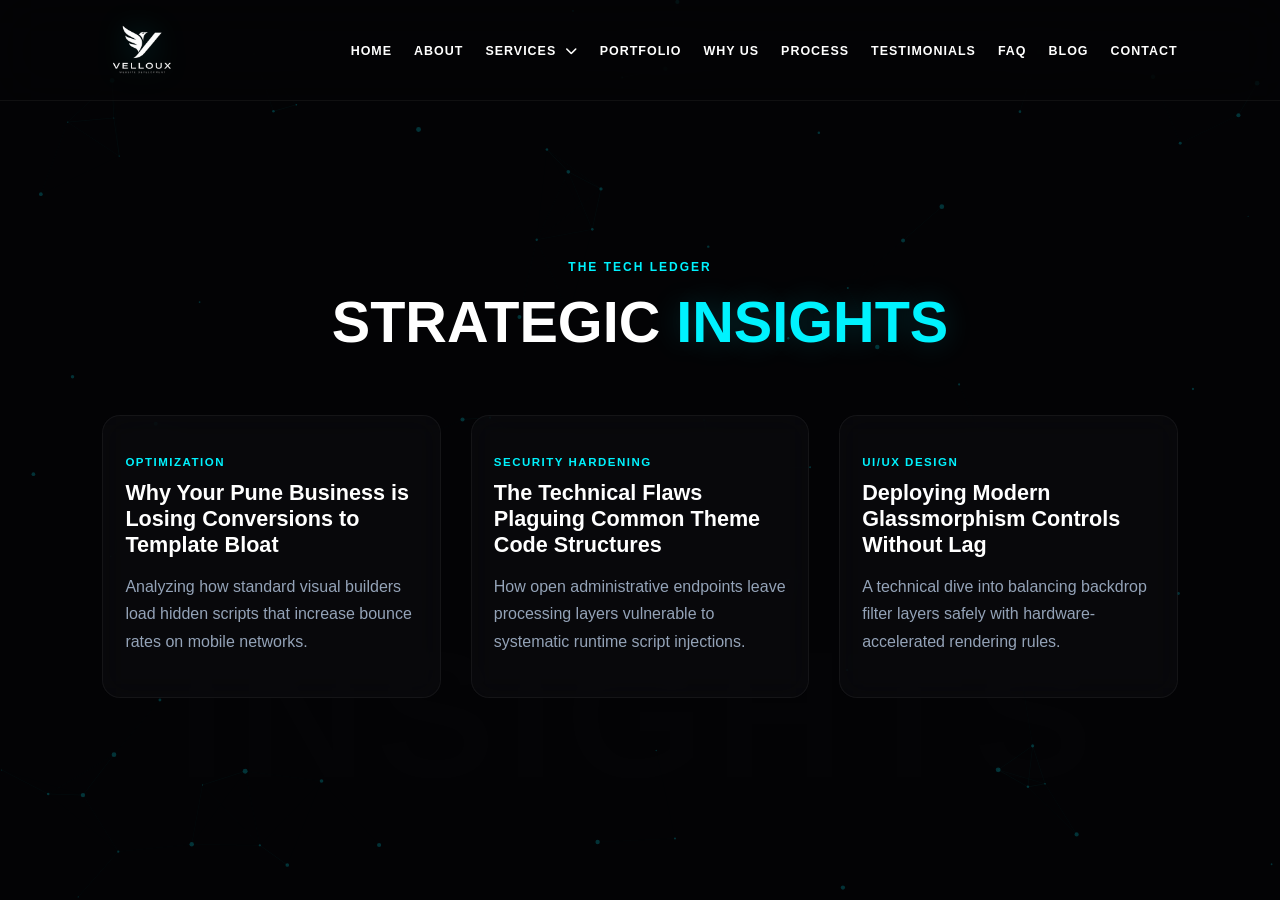
<file: blog.html>
<!DOCTYPE html>
<html lang="en">
<!-- =========================================================
  FILE: blog.html
========================================================= -->

<head>
    <meta charset="UTF-8">
    <meta name="viewport" content="width=device-width, initial-scale=1.0">
    <title>Web Design & Development Blog | Velloux Pune</title>
    <meta name="description"
        content="Read expert articles on website development, web design trends, SEO tips, and e-commerce strategies from Velloux — Pune's leading web development agency.">
    <meta name="keywords"
        content="web design blog Pune, website development tips, SEO tips for businesses Pune, web development articles, Velloux blog">
    <meta name="robots" content="index, follow, max-snippet:-1, max-image-preview:large, max-video-preview:-1">
    <meta name="geo.region" content="IN-MH">
    <meta name="geo.placename" content="Pune, Maharashtra, India">
    <link rel="canonical" href="https://www.velloux.in/blog.html">
    <meta property="og:type" content="website">
    <meta property="og:title" content="Web Design & Development Blog | Velloux Pune">
    <meta property="og:description"
        content="Expert articles on website development, SEO, and e-commerce from Pune's top web agency.">
    <meta property="og:url" content="https://www.velloux.in/blog.html">
    <meta property="og:image" content="https://www.velloux.in/photo_video/about us.png">
    <meta property="og:site_name" content="Velloux">
    <meta name="twitter:card" content="summary_large_image">
    <meta name="twitter:title" content="Velloux Blog | Web Dev Tips Pune">
    <meta name="twitter:description" content="Expert web design and development insights from Pune's top web agency.">
    <meta name="twitter:image" content="https://www.velloux.in/photo_video/about us.png">
    <script type="application/ld+json">
  {
    "@context": "https://schema.org",
    "@type": "Blog",
    "@id": "https://www.velloux.in/blog.html",
    "url": "https://www.velloux.in/blog.html",
    "name": "Velloux Blog — Web Design & Development Insights",
    "description": "Expert articles on website development, web design, SEO, and e-commerce from Velloux, Pune's leading web agency.",
    "publisher": {"@id": "https://www.velloux.in/#business"},
    "breadcrumb": {
      "@type": "BreadcrumbList",
      "itemListElement": [
        {"@type": "ListItem", "position": 1, "name": "Home", "item": "https://www.velloux.in/"},
        {"@type": "ListItem", "position": 2, "name": "Blog", "item": "https://www.velloux.in/blog.html"}
      ]
    }
  }
  </script>
    <link rel="stylesheet" href="style.css">
    <link rel="stylesheet" href="https://cdnjs.cloudflare.com/ajax/libs/font-awesome/6.5.1/css/all.min.css"
        integrity="sha512-DTOQO9RWCH3ppGqcWaEA1BIZOC6xxalwEsw9c2QQeAIftl+Vegovlnee1c9QX4TctnWMn13TZye+giMm8e2LwA=="
        crossorigin="anonymous" referrerpolicy="no-referrer" />
</head>

<body>

    <div id="custom-cursor"></div>
    <canvas id="interactive-particle-canvas"></canvas>

    <header>
        <a href="index.html" class="logo-block">
            <img src="photo_video/inverted logo.png" alt="Velloux Logo" class="nav-logo-img">
        </a>
        <nav>
            <ul>
                <li><a href="index.html#home">Home</a></li>
                <li><a href="about.html">About</a></li>

                <!-- SERVICES DROPDOWN GROUP -->
                <li class="dropdown">
                    <a href="index.html#services">Services <i class="fa-solid fa-chevron-down"
                            style="font-size: 0.75rem; margin-left: 4px;"></i></a>
                    <ul class="dropdown-menu">
                        <li><a href="website-development-pune.html">Website Development</a></li>
                        <li><a href="website-redesign-pune.html">Website Redesign</a></li>
                        <li><a href="ecommerce-development-pune.html">E-Commerce Dev</a></li>
                    </ul>
                </li>

                <li><a href="portfolio.html">Portfolio</a></li>
                <li><a href="index.html#why-choose-us">Why Us</a></li>
                <li><a href="index.html#process">Process</a></li>
                <li><a href="index.html#testimonials">Testimonials</a></li>
                <li><a href="index.html#faq">FAQ</a></li>
                <li><a href="blog.html">Blog</a></li>
                <li><a href="contact.html">Contact</a></li>
            </ul>
        </nav>
    </header>

    <main style="padding-top: 140px;">
        <div class="bg-watermark wm-faq">INSIGHTS</div>

        <section>
            <div class="section-header-center">
                <span class="section-tag">The Tech Ledger</span>
                <h2 class="section-title">Strategic <span>Insights</span></h2>
            </div>

            <div class="portfolio-grid">
                <div class="portfolio-card">
                    <div class="portfolio-content" style="padding-top:40px;">
                        <span class="portfolio-meta">Optimization</span>
                        <h3 style="margin-bottom:15px;">Why Your Pune Business is Losing Conversions to Template Bloat
                        </h3>
                        <p>Analyzing how standard visual builders load hidden scripts that increase bounce rates on
                            mobile networks.</p>
                    </div>
                </div>
                <div class="portfolio-card">
                    <div class="portfolio-content" style="padding-top:40px;">
                        <span class="portfolio-meta">Security Hardening</span>
                        <h3 style="margin-bottom:15px;">The Technical Flaws Plaguing Common Theme Code Structures</h3>
                        <p>How open administrative endpoints leave processing layers vulnerable to systematic runtime
                            script injections.</p>
                    </div>
                </div>
                <div class="portfolio-card">
                    <div class="portfolio-content" style="padding-top:40px;">
                        <span class="portfolio-meta">UI/UX Design</span>
                        <h3 style="margin-bottom:15px;">Deploying Modern Glassmorphism Controls Without Lag</h3>
                        <p>A technical dive into balancing backdrop filter layers safely with hardware-accelerated
                            rendering rules.</p>
                    </div>
                </div>
            </div>
        </section>
    </main>

    <script src="script.js"></script>
</body>

</html>
</file>
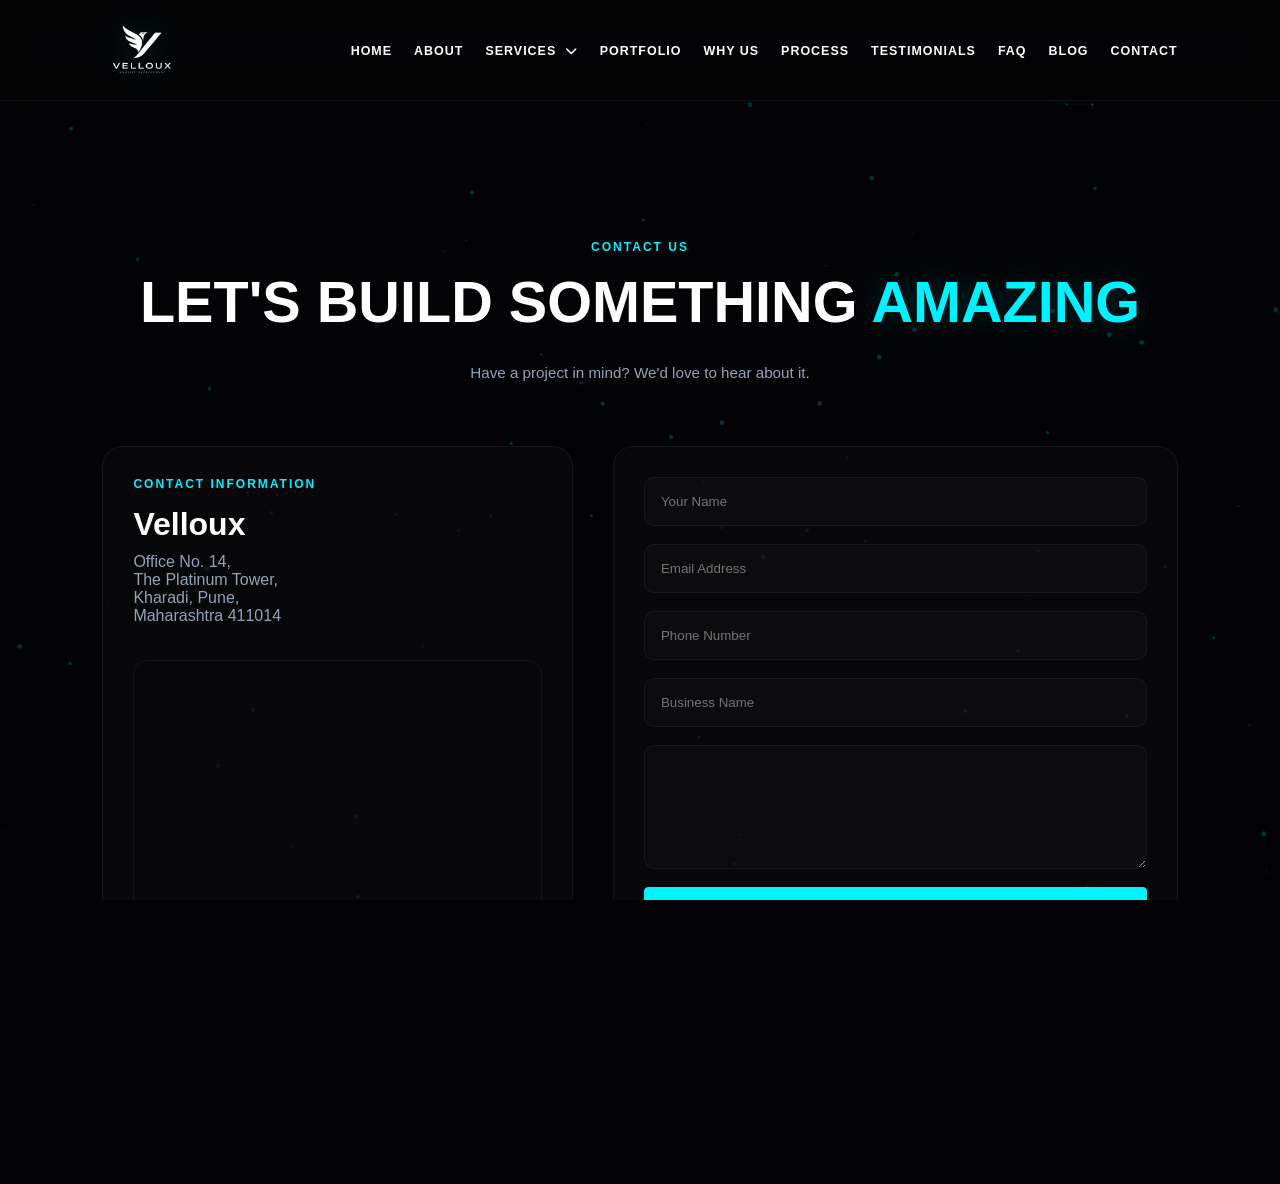
<file: contact.html>
<!DOCTYPE html>
<html lang="en">

<!-- =========================================================
  FILE: contact.html
========================================================= -->

<head>
    <meta charset="UTF-8">
    <meta name="viewport" content="width=device-width, initial-scale=1.0">
    <title>Contact Velloux | Get a Free Website Quote in Pune</title>
    <meta name="description"
        content="Contact Velloux for a free website development consultation in Pune. Get a custom quote for your website, e-commerce store, or redesign project. Serving all areas of Pune and Maharashtra.">
    <meta name="keywords"
        content="contact Velloux, website quote Pune, free consultation web design Pune, hire web developer Pune, website development enquiry Pune">
    <meta name="robots" content="index, follow">
    <meta name="geo.region" content="IN-MH">
    <meta name="geo.placename" content="Pune, Maharashtra, India">
    <meta name="geo.position" content="18.5204;73.8567">
    <link rel="canonical" href="https://www.velloux.in/contact.html">
    <meta property="og:type" content="website">
    <meta property="og:title" content="Contact Velloux | Free Website Quote Pune">
    <meta property="og:description"
        content="Get a free consultation and quote for your website development project in Pune. Contact Velloux today.">
    <meta property="og:url" content="https://www.velloux.in/contact.html">
    <meta property="og:image" content="https://www.velloux.in/photo_video/about us.png">
    <meta property="og:site_name" content="Velloux">
    <meta name="twitter:card" content="summary_large_image">
    <meta name="twitter:title" content="Contact Velloux | Website Quote Pune">
    <meta name="twitter:description" content="Contact Pune's top web agency for a free website consultation and quote.">
    <meta name="twitter:image" content="https://www.velloux.in/photo_video/about us.png">
    <script type="application/ld+json">
  {
    "@context": "https://schema.org",
    "@graph": [
      {
        "@type": "ContactPage",
        "@id": "https://www.velloux.in/contact.html",
        "url": "https://www.velloux.in/contact.html",
        "name": "Contact Velloux — Web Development Agency Pune",
        "description": "Contact Velloux for web design and development services in Pune. Get a free quote today.",
        "publisher": {"@id": "https://www.velloux.in/#business"}
      },
      {
        "@type": "BreadcrumbList",
        "itemListElement": [
          {"@type": "ListItem", "position": 1, "name": "Home", "item": "https://www.velloux.in/"},
          {"@type": "ListItem", "position": 2, "name": "Contact", "item": "https://www.velloux.in/contact.html"}
        ]
      }
    ]
  }
  </script>
    <link rel="stylesheet" href="style.css">
    <link rel="stylesheet" href="https://cdnjs.cloudflare.com/ajax/libs/font-awesome/6.5.1/css/all.min.css"
        integrity="sha512-DTOQO9RWCH3ppGqcWaEA1BIZOC6xxalwEsw9c2QQeAIftl+Vegovlnee1c9QX4TctnWMn13TZye+giMm8e2LwA=="
        crossorigin="anonymous" referrerpolicy="no-referrer" />
</head>

<body>

    <div id="custom-cursor"></div>
    <canvas id="interactive-particle-canvas"></canvas>

    <header>
        <a href="index.html" class="logo-block">
            <img src="photo_video/inverted logo.png" alt="Velloux Logo" class="nav-logo-img">
        </a>
        <nav>
            <ul>
                <li><a href="index.html#home">Home</a></li>
                <li><a href="about.html">About</a></li>

                <!-- SERVICES DROPDOWN GROUP -->
                <li class="dropdown">
                    <a href="index.html#services">Services <i class="fa-solid fa-chevron-down"
                            style="font-size: 0.75rem; margin-left: 4px;"></i></a>
                    <ul class="dropdown-menu">
                        <li><a href="website-development-pune.html">Website Development</a></li>
                        <li><a href="website-redesign-pune.html">Website Redesign</a></li>
                        <li><a href="ecommerce-development-pune.html">E-Commerce Dev</a></li>
                    </ul>
                </li>

                <li><a href="portfolio.html">Portfolio</a></li>
                <li><a href="index.html#why-choose-us">Why Us</a></li>
                <li><a href="index.html#process">Process</a></li>
                <li><a href="index.html#testimonials">Testimonials</a></li>
                <li><a href="index.html#faq">FAQ</a></li>
                <li><a href="blog.html">Blog</a></li>
                <li><a href="contact.html">Contact</a></li>
            </ul>
        </nav>
    </header>

    <main style="padding-top: 120px;">
        <div class="bg-watermark wm-contact">SECURE</div>


        <section id="contact">

            <div class="section-header-center">
                <span class="section-tag">Contact Us</span>
                <h2 class="section-title">
                    Let's Build Something <span>Amazing</span>
                </h2>
                <p class="section-desc">
                    Have a project in mind? We'd love to hear about it.
                </p>
            </div>

            <div class="contact-wrapper">

                <!-- LEFT SIDE -->


                <div class="contact-info-panel">

                    <span class="section-tag">Contact Information</span>

                    <h3 class="office-name">Velloux</h3>

                    <p class="contact-address">
                        Office No. 14,<br>
                        The Platinum Tower,<br>
                        Kharadi, Pune,<br>
                        Maharashtra 411014
                    </p>

                    <div class="map-wrapper">
                        <iframe
                            src="https://www.google.com/maps/embed?pb=!1m18!1m12!1m3!1d3782.5683758887803!2d73.92784547519237!3d18.548397182550545!2m3!1f0!2f0!3f0!3m2!1i1024!2i768!4f13.1!3m3!1m2!1s0x3bc2c1354e81b287%3A0xddbc57702757d78e!2sVelloux!5e0!3m2!1sen!2sin!4v1780662679109!5m2!1sen!2sin"
                            width="600" height="450" style="border:0;" allowfullscreen="" loading="lazy"
                            referrerpolicy="no-referrer-when-downgrade"></iframe>
                    </div>

                    <div class="contact-socials">

                        <!-- Phone -->
                        <a href="tel:+918329259724" class="social-icon">
                            <svg width="20" height="20" viewBox="0 0 24 24" fill="none" stroke="currentColor"
                                stroke-width="2">
                                <path d="M22 16.92v3a2 2 0 0 1-2.18 2
                19.79 19.79 0 0 1-8.63-3.07
                19.5 19.5 0 0 1-6-6
                19.79 19.79 0 0 1-3.07-8.67
                A2 2 0 0 1 4.11 2h3
                a2 2 0 0 1 2 1.72
                12.84 12.84 0 0 0 .7 2.81
                2 2 0 0 1-.45 2.11L8.09 9.91
                a16 16 0 0 0 6 6l1.27-1.27
                a2 2 0 0 1 2.11-.45
                12.84 12.84 0 0 0 2.81.7
                A2 2 0 0 1 22 16.92z" />
                            </svg>
                        </a>

                        <!-- WhatsApp -->
                        <a href="https://wa.me/918329259724" target="_blank" class="social-icon">
                            <svg width="20" height="20" viewBox="0 0 24 24" fill="none" stroke="currentColor"
                                stroke-width="2">
                                <path d="M21 11.5A8.5 8.5 0 1 1 5.5 4.5
                8.5 8.5 0 0 1 21 11.5z" />
                                <path d="M8 20l-4 1 1-4" />
                            </svg>
                        </a>

                        <!-- Email -->
                        <a href="mailto:velloux.team@gmail.com" class="social-icon">
                            <svg width="20" height="20" viewBox="0 0 24 24" fill="none" stroke="currentColor"
                                stroke-width="2">
                                <path d="M4 4h16v16H4z" />
                                <path d="M22 6l-10 7L2 6" />
                            </svg>
                        </a>

                        <!-- Instagram -->
                        <a href="https://www.instagram.com/velloux.team/" target="_blank" class="social-icon">
                            <svg width="20" height="20" viewBox="0 0 24 24" fill="none" stroke="currentColor"
                                stroke-width="2">
                                <rect x="2" y="2" width="20" height="20" rx="5" />
                                <circle cx="12" cy="12" r="4" />
                                <circle cx="18" cy="6" r="1" />
                            </svg>
                        </a>

                        <!-- LinkedIn -->
                        <a href="https://www.linkedin.com/company/velloux/" target="_blank" class="social-icon">
                            <svg width="20" height="20" viewBox="0 0 24 24" fill="none" stroke="currentColor"
                                stroke-width="2">
                                <path d="M16 8a6 6 0 0 1 6 6v7h-4v-7
                a2 2 0 0 0-2-2 2 2 0 0 0-2 2v7h-4V9h4v2" />
                                <rect x="2" y="9" width="4" height="12" />
                                <circle cx="4" cy="4" r="2" />
                            </svg>
                        </a>

                    </div>

                </div>



                <!-- RIGHT SIDE -->

                <div class="contact-form-panel">

                    <form>

                        <input type="text" placeholder="Your Name" required>

                        <input type="email" placeholder="Email Address" required>

                        <input type="tel" placeholder="Phone Number">

                        <input type="text" placeholder="Business Name">

                        <textarea rows="6" placeholder="Tell us about your project..." required>
                </textarea>

                        <button type="submit" class="btn-cyan">
                            Send Message
                        </button>

                    </form>

                </div>

            </div>

        </section>
    </main>

    <script src="script.js"></script>
    <script>
        // Form pipeline transmission state management block
        document.getElementById('secure-project-pipeline').addEventListener('submit', function (e) {
            e.preventDefault();
            const statusNode = document.getElementById('pipeline-status');
            statusNode.style.display = 'block';
            statusNode.innerText = 'TRANSMITTING BRIEFING PARAMETERS...';

            setTimeout(() => {
                statusNode.style.color = '#00f2fe';
                statusNode.innerText = '✓ DATA LOGGED SUCCESSFULLY. PIPELINE SECURE.';
            }, 1000);
        });
    </script>
</body>

</html>
</file>
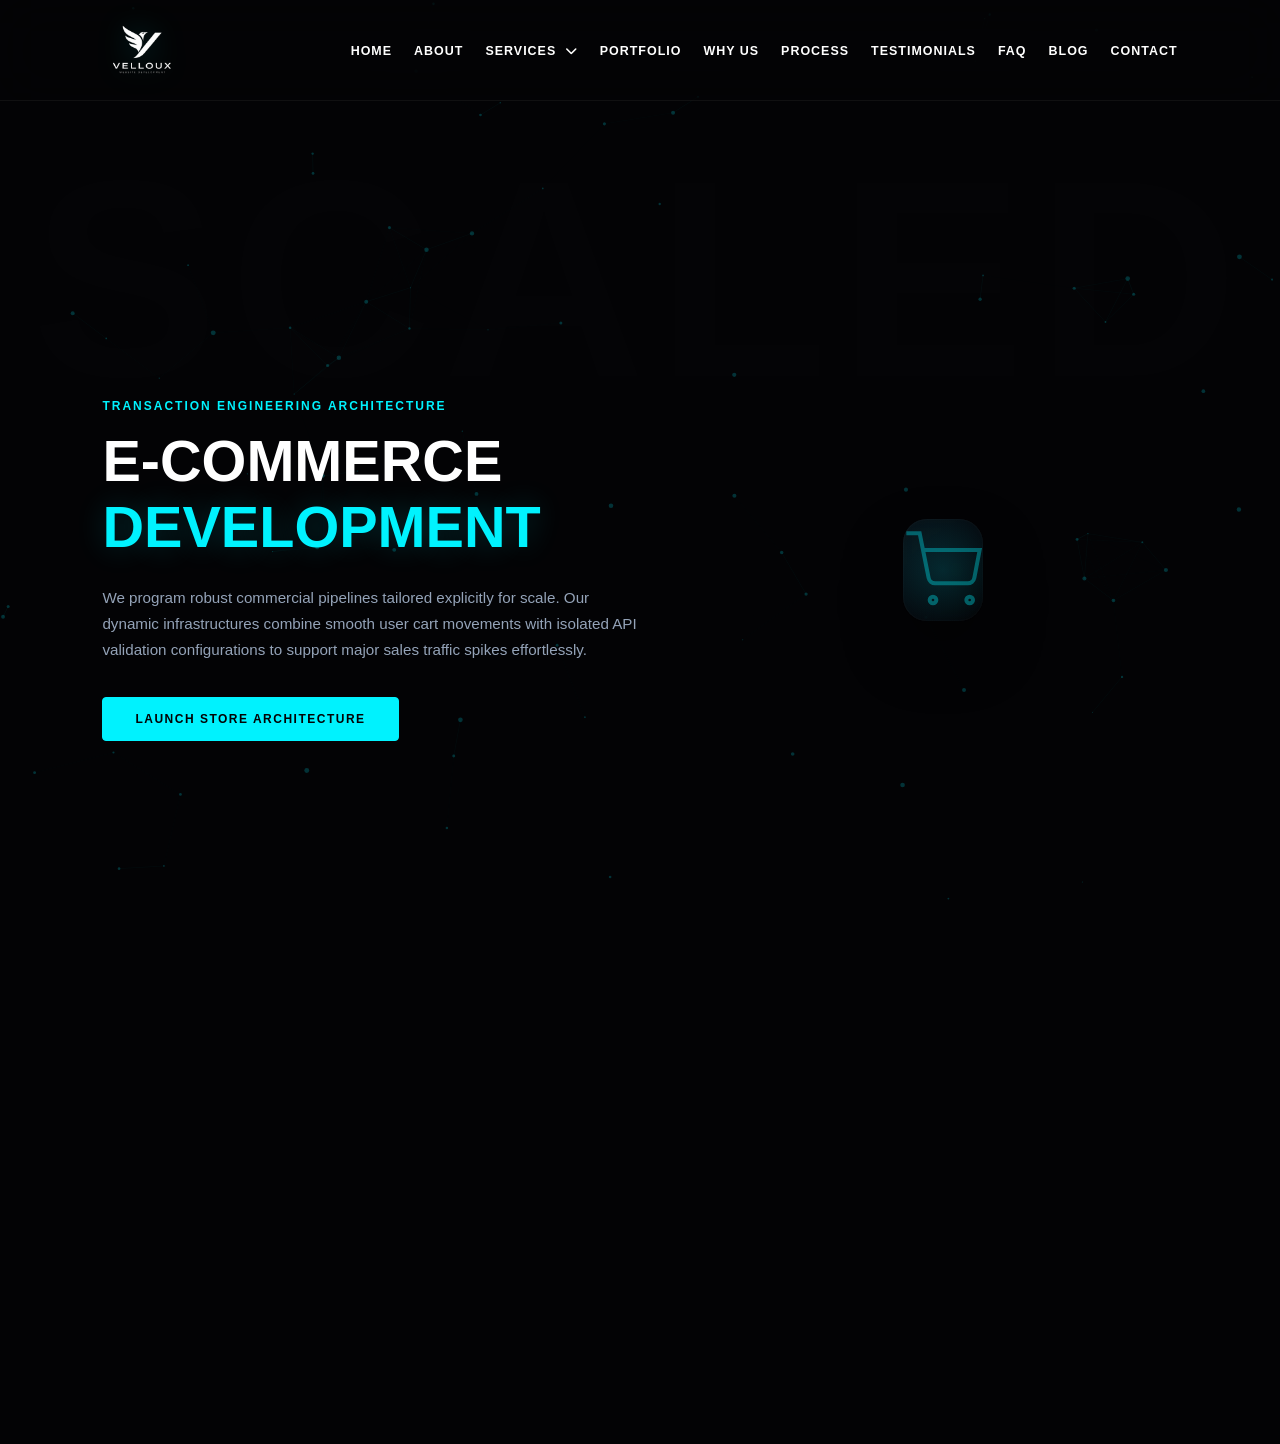
<file: ecommerce-development-pune.html>
<!DOCTYPE html>
<html lang="en">
<!-- =========================================================
  FILE: ecommerce-development-pune.html
========================================================= -->

<head>
    <meta charset="UTF-8">
    <meta name="viewport" content="width=device-width, initial-scale=1.0">
    <title>E-Commerce Website Development in Pune | Online Store Builders | Velloux</title>
    <meta name="description"
        content="Launch your online store with Velloux — Pune's trusted e-commerce website development agency. Custom Shopify, WooCommerce, and bespoke storefronts with secure payments. Serving Pune, Pimpri-Chinchwad, Hinjewadi.">
    <meta name="keywords"
        content="e-commerce development Pune, online store development Pune, Shopify developer Pune, WooCommerce Pune, e-commerce website Pune, online shopping website Pune, e-commerce agency Pune">
    <meta name="robots" content="index, follow, max-snippet:-1, max-image-preview:large, max-video-preview:-1">
    <meta name="geo.region" content="IN-MH">
    <meta name="geo.placename" content="Pune, Maharashtra, India">
    <meta name="geo.position" content="18.5204;73.8567">
    <link rel="canonical" href="https://www.velloux.in/ecommerce-development-pune.html">
    <meta property="og:type" content="website">
    <meta property="og:title" content="E-Commerce Development Pune | Velloux">
    <meta property="og:description"
        content="Launch a high-converting online store in Pune with Velloux. Custom e-commerce with secure payments, mobile-first design, and fast loading.">
    <meta property="og:url" content="https://www.velloux.in/ecommerce-development-pune.html">
    <meta property="og:image" content="https://www.velloux.in/photo_video/about us.png">
    <meta property="og:site_name" content="Velloux">
    <meta name="twitter:card" content="summary_large_image">
    <meta name="twitter:title" content="E-Commerce Development Pune | Velloux">
    <meta name="twitter:description"
        content="Build your online store with Pune's top e-commerce development agency, Velloux.">
    <meta name="twitter:image" content="https://www.velloux.in/photo_video/about us.png">
    <script type="application/ld+json">
  {
    "@context": "https://schema.org",
    "@graph": [
      {
        "@type": "Service",
        "@id": "https://www.velloux.in/ecommerce-development-pune.html#service",
        "name": "E-Commerce Website Development in Pune",
        "description": "End-to-end e-commerce website development in Pune. Custom online stores with secure payment gateways, inventory management, and mobile-first design.",
        "provider": {"@id": "https://www.velloux.in/#business"},
        "areaServed": {"@type": "City", "name": "Pune"},
        "serviceType": "E-Commerce Development",
        "url": "https://www.velloux.in/ecommerce-development-pune.html"
      },
      {
        "@type": "BreadcrumbList",
        "itemListElement": [
          {"@type": "ListItem", "position": 1, "name": "Home", "item": "https://www.velloux.in/"},
          {"@type": "ListItem", "position": 2, "name": "E-Commerce Development Pune", "item": "https://www.velloux.in/ecommerce-development-pune.html"}
        ]
      }
    ]
  }
  </script>
    <link rel="stylesheet" href="style.css">
    <link rel="stylesheet" href="https://cdnjs.cloudflare.com/ajax/libs/font-awesome/6.5.1/css/all.min.css"
        integrity="sha512-DTOQO9RWCH3ppGqcWaEA1BIZOC6xxalwEsw9c2QQeAIftl+Vegovlnee1c9QX4TctnWMn13TZye+giMm8e2LwA=="
        crossorigin="anonymous" referrerpolicy="no-referrer" />
</head>

<body>

    <div id="custom-cursor"></div>
    <canvas id="interactive-particle-canvas"></canvas>

    <header>
        <a href="index.html" class="logo-block">
            <img src="photo_video/inverted logo.png" alt="Velloux Logo" class="nav-logo-img">
        </a>
        <nav>
            <ul>
                <li><a href="index.html#home">Home</a></li>
                <li><a href="about.html">About</a></li>

                <!-- SERVICES DROPDOWN GROUP -->
                <li class="dropdown">
                    <a href="index.html#services">Services <i class="fa-solid fa-chevron-down"
                            style="font-size: 0.75rem; margin-left: 4px;"></i></a>
                    <ul class="dropdown-menu">
                        <li><a href="website-development-pune.html">Website Development</a></li>
                        <li><a href="website-redesign-pune.html">Website Redesign</a></li>
                        <li><a href="ecommerce-development-pune.html">E-Commerce Dev</a></li>
                    </ul>
                </li>

                <li><a href="portfolio.html">Portfolio</a></li>
                <li><a href="index.html#why-choose-us">Why Us</a></li>
                <li><a href="index.html#process">Process</a></li>
                <li><a href="index.html#testimonials">Testimonials</a></li>
                <li><a href="index.html#faq">FAQ</a></li>
                <li><a href="blog.html">Blog</a></li>
                <li><a href="contact.html">Contact</a></li>
            </ul>
        </nav>
    </header>

    <main style="padding-top: 100px;">
        <div class="bg-watermark wm-services">SCALED</div>

        <section class="hero-section">
            <div class="layout-split">
                <div>
                    <span class="section-tag">Transaction Engineering Architecture</span>
                    <h1 class="section-title">E-Commerce <br><span>Development</span></h1>
                    <p class="section-desc">We program robust commercial pipelines tailored explicitly for scale. Our
                        dynamic infrastructures combine smooth user cart movements with isolated API validation
                        configurations to support major sales traffic spikes effortlessly.</p>
                    <a href="contact.html" class="btn-cyan">Launch Store Architecture</a>
                </div>
                <div class="media-frame">
                    <div class="glow-image-wrapper">
                        <div class="graphic-surface">
                            <svg width="80" height="80" viewBox="0 0 24 24" fill="none" stroke="var(--accent-cyan)"
                                stroke-width="1.2" style="opacity: 0.35;">
                                <circle cx="9" cy="21" r="1"></circle>
                                <circle cx="20" cy="21" r="1"></circle>
                                <path d="M1 1h4l2.68 13.39a2 2 0 0 0 2 1.61h9.72a2 2 0 0 0 2-1.61L23 6H6" />
                            </svg>
                        </div>
                    </div>
                </div>
            </div>
        </section>

        <section style="border-top: 1px solid var(--glass-border);">
            <div class="services-grid">
                <div class="service-block">
                    <div class="service-icon-box"><i class="fa-solid fa-basket-shopping fa-xl"></i></div>
                    <h3>Fluid Cart Workflows</h3>
                    <p>Optimized cart scripts handle selection updates instantly across screen viewports without
                        requiring unexpected page refreshes.</p>
                </div>
                <div class="service-block">
                    <div class="service-icon-box"><i class="fa-solid fa-shield-halved fa-xl"></i></div>
                    <h3>Encrypted Transactions</h3>
                    <p>Airtight parameter mapping defends API connection configurations against structural payload
                        modifications during purchase steps.</p>
                </div>
            </div>
        </section>
    </main>

    <script src="script.js"></script>
</body>

</html>
</file>
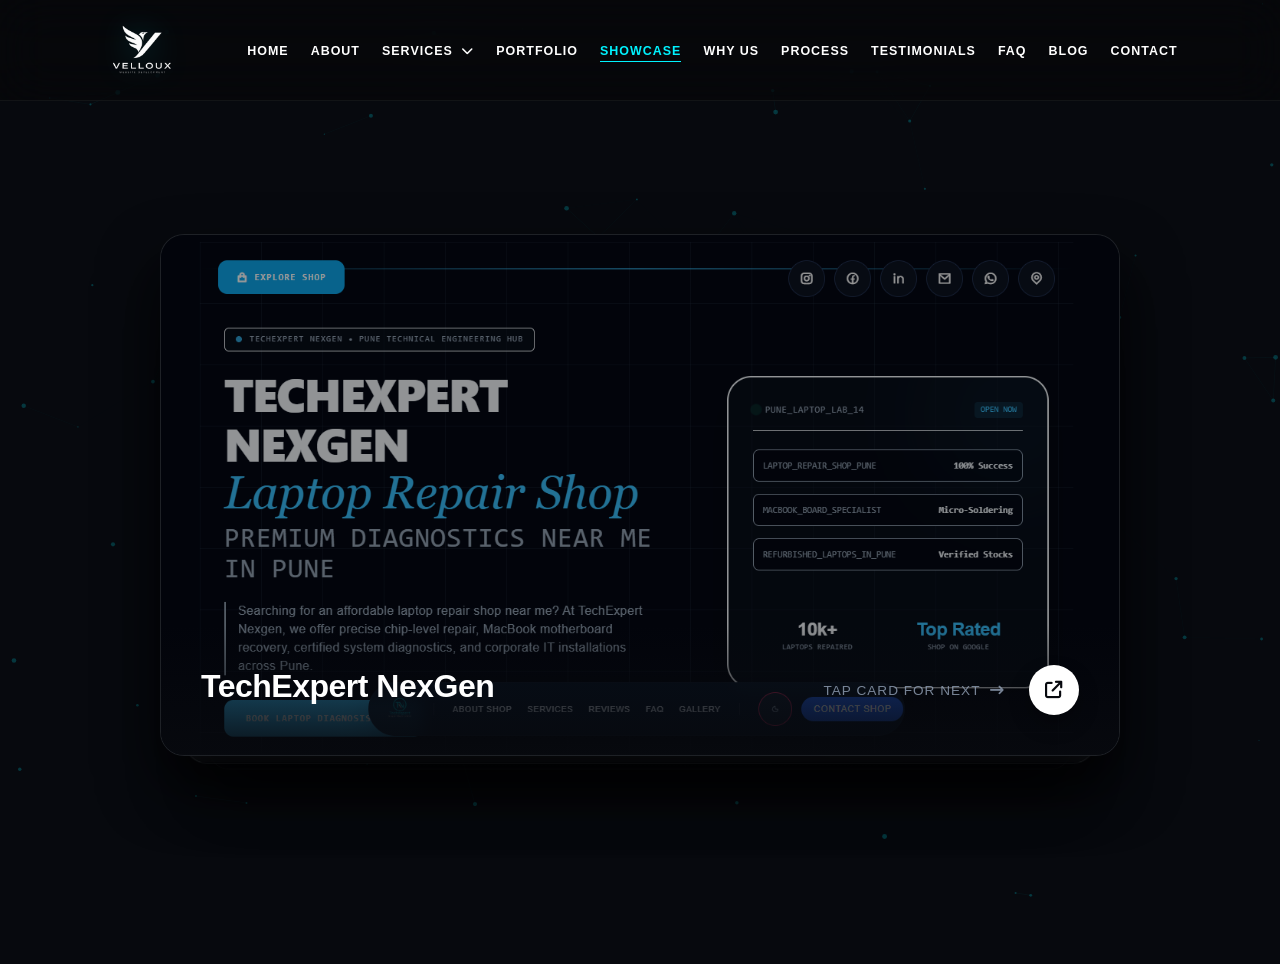
<file: showcase.html>
<!DOCTYPE html>
<html lang="en">
<!-- =========================================================
  FILE: showcase.html
========================================================= -->

<head>
    <meta charset="UTF-8">
    <meta name="viewport" content="width=device-width, initial-scale=1.0">
    <title>Website Showcase | Live Demos by Velloux | Pune Web Agency</title>
    <meta name="description"
        content="View live website demos created by Velloux — Pune's top web development agency. See real examples of clinic websites, fitness portals, restaurant sites, and more built for businesses in Pune.">
    <meta name="keywords"
        content="website showcase Pune, live website demos Pune, web design examples Pune, sample websites Pune, Velloux showcase">
    <meta name="robots" content="index, follow, max-snippet:-1, max-image-preview:large, max-video-preview:-1">
    <meta name="geo.region" content="IN-MH">
    <meta name="geo.placename" content="Pune, Maharashtra, India">
    <link rel="canonical" href="https://www.velloux.in/showcase.html">
    <meta property="og:type" content="website">
    <meta property="og:title" content="Website Showcase | Live Demos by Velloux Pune">
    <meta property="og:description"
        content="See live website examples built by Velloux for businesses in Pune — clinics, gyms, restaurants and more.">
    <meta property="og:url" content="https://www.velloux.in/showcase.html">
    <meta property="og:image" content="https://www.velloux.in/photo_video/aura-preview.png">
    <meta property="og:site_name" content="Velloux">
    <meta name="twitter:card" content="summary_large_image">
    <meta name="twitter:title" content="Showcase | Velloux Website Demos Pune">
    <meta name="twitter:description"
        content="Live website demos for clinics, restaurants, fitness and more from Pune's top web agency.">
    <meta name="twitter:image" content="https://www.velloux.in/photo_video/aura-preview.png">
    <script type="application/ld+json">
  {
    "@context": "https://schema.org",
    "@type": "CollectionPage",
    "@id": "https://www.velloux.in/showcase.html",
    "url": "https://www.velloux.in/showcase.html",
    "name": "Velloux Showcase — Live Website Demos",
    "description": "Live website demos for clinics, fitness studios, restaurants and more — built by Velloux for businesses in Pune.",
    "publisher": {"@id": "https://www.velloux.in/#business"},
    "breadcrumb": {
      "@type": "BreadcrumbList",
      "itemListElement": [
        {"@type": "ListItem", "position": 1, "name": "Home", "item": "https://www.velloux.in/"},
        {"@type": "ListItem", "position": 2, "name": "Showcase", "item": "https://www.velloux.in/showcase.html"}
      ]
    }
  }
  </script>

    <link rel="stylesheet" href="https://cdnjs.cloudflare.com/ajax/libs/font-awesome/6.5.1/css/all.min.css" />
    <link rel="stylesheet" href="style.css">
    <style>
        /* CSS VARIABLES FOR SEAMLESS STYLING */
        :root {
            --border: rgba(255, 255, 255, 0.08);
            --text-muted: #94a3b8;
            --text-light: #ffffff;
            --bg-dark: #07090e;
        }

        /* ── GLOBAL HEADER MATCHING IMAGE_1DFE7F.PNG ── */
        .header {
            position: fixed;
            top: 0;
            left: 0;
            width: 100%;
            background: #000000;
            /* Solid dark bar styling from image */
            border-bottom: 1px solid var(--border);
            z-index: 100;
            padding: 1.2rem 0;
        }

        .header .container {
            width: 100%;
            /* Allows content to stretch completely across the screen */
            max-width: 100%;
            /* Removes layout capping constraints */
            margin: 0;
            padding: 0 5rem;
            /* Pushes the logo nicely toward the far left edge */
            display: flex;
            justify-content: space-between;
            align-items: center;
            box-sizing: border-box;
        }

        .header .logo img {
            height: 48px;
            /* Balanced sizing for the Velloux logo */
            width: auto;
            display: block;
        }

        /* ── NAVIGATION MENU TYPOGRAPHY ── */
        .navbar ul {
            display: flex;
            list-style: none;
            gap: 2rem;
            /* Spacing between nav links */
            margin: 0;
            padding: 0;
            align-items: center;
        }

        .navbar a {
            color: var(--text-muted);
            text-decoration: none;
            font-size: 0.85rem;
            font-weight: 600;
            letter-spacing: 0.08em;
            /* Gives it that clean, premium premium branding tracking */
            text-transform: uppercase;
            /* UPPERCASE styling as requested */
            transition: color 0.3s ease;
            display: flex;
            align-items: center;
        }

        /* Hover & Active States */
        .navbar li.active>a,
        .navbar a:hover {
            color: var(--text-light);
        }

        /* ── DROPDOWN STYLING ── */
        .dropdown {
            position: relative;
        }

        .dropdown-menu {
            display: none;
            position: absolute;
            top: 100%;
            right: 0;
            /* Aligns dropdown text nicely */
            background: #0b0e14;
            border: 1px solid var(--border);
            padding: 0.75rem 0;
            min-width: 200px;
            flex-direction: column !important;
            box-shadow: 0 15px 30px rgba(0, 0, 0, 0.5);
            border-radius: 8px;
            margin-top: 10px;
        }

        .dropdown-menu li {
            width: 100%;
        }

        .dropdown-menu a {
            padding: 0.6rem 1.5rem;
            font-size: 0.8rem;
            text-transform: none;
            /* Keeps items readable */
            letter-spacing: 0;
        }

        .dropdown:hover .dropdown-menu {
            display: flex;
        }

        /* ── DECK WORKSPACE CONTAINER ── */
        .deck-wrapper {
            position: relative;
            width: 100%;
            height: calc(100vh - 90px);
            margin-top: 90px;
            /* Shifts workspace completely out from under the navigation bar */
            display: flex;
            justify-content: center;
            align-items: center;
            overflow: hidden;
        }

        /* CARD FRAME - PREMIUM ANCHORED STYLING */
        .showcase-card {
            position: absolute;
            width: 75vw;
            height: 58vh;
            max-width: 1000px;
            border-radius: 24px;
            overflow: hidden;
            border: 1px solid var(--border);
            background: #0b0e14;
            box-shadow: 0 30px 60px rgba(0, 0, 0, 0.7);
            cursor: pointer;
            will-change: transform, opacity;
            transition: transform 0.6s cubic-bezier(0.25, 1, 0.5, 1), opacity 0.6s ease;
        }

        .card-image-holder {
            width: 100%;
            height: 100%;
            position: relative;
        }

        .card-image-holder img {
            width: 100%;
            height: 100%;
            object-fit: cover;
            object-position: top center;
            filter: brightness(0.6);
            transition: transform 0.6s ease;
        }

        .card-overlay-details {
            position: absolute;
            bottom: 0;
            left: 0;
            width: 100%;
            padding: 2.5rem;
            background: linear-gradient(to top, rgba(7, 9, 14, 0.95) 0%, rgba(7, 9, 14, 0) 100%);
            display: flex;
            justify-content: space-between;
            align-items: center;
            z-index: 10;
        }

        .card-info-side h2 {
            font-size: 2rem;
            font-weight: 700;
            letter-spacing: -0.5px;
            margin-bottom: 0.4rem;
            color: var(--text-light);
        }

        .action-container {
            display: flex;
            align-items: center;
            gap: 1.5rem;
        }

        .interaction-hint-text {
            color: var(--text-muted);
            font-size: 0.85rem;
            letter-spacing: 1px;
            text-transform: uppercase;
            opacity: 0.8;
            pointer-events: none;
        }

        .btn-live-trigger {
            width: 50px;
            height: 50px;
            border-radius: 50%;
            background: var(--text-light);
            color: var(--bg-dark);
            display: flex;
            align-items: center;
            justify-content: center;
            font-size: 1.1rem;
            text-decoration: none;
            box-shadow: 0 10px 20px rgba(0, 0, 0, 0.3);
            transition: transform 0.3s ease;
        }

        /* DECK LAYERING */
        .card-pos-0 {
            z-index: 5;
            transform: scale(1) translateY(0);
            opacity: 1;
            pointer-events: auto;
        }

        .card-pos-1 {
            z-index: 4;
            transform: scale(0.95) translateY(22px);
            opacity: 0.75;
            pointer-events: none;
        }

        .card-pos-2 {
            z-index: 3;
            transform: scale(0.9) translateY(44px);
            opacity: 0.45;
            pointer-events: none;
        }

        .card-pos-hidden {
            z-index: 1;
            transform: scale(0.85) translateY(60px);
            opacity: 0;
            pointer-events: none;
        }

        .showcase-card.swipe-out {
            transform: translateX(120vw) rotate(15deg) !important;
            opacity: 0 !important;
        }

        @media (min-width: 1024px) {
            .card-pos-0:hover .card-image-holder img {
                transform: scale(1.02);
            }

            .btn-live-trigger:hover {
                transform: scale(1.1);
            }
        }

        /* RESPONSIVE CONSTRAINTS */
        @media (max-width: 1023px) {
            .header .container {
                padding: 0 2rem;
            }

            .navbar {
                display: none;
            }

            /* Standard collapse pattern for mobile screens */
            .showcase-card {
                width: 85vw;
                height: 55vh;
                margin-top: 10px;
            }

            .card-overlay-details {
                padding: 1.5rem;
                flex-direction: column;
                align-items: flex-start;
                gap: 1rem;
            }

            .card-info-side h2 {
                font-size: 1.5rem;
            }

            .action-container {
                width: 100%;
                justify-content: space-between;
            }

            .card-pos-1 {
                transform: scale(0.95) translateY(15px);
            }

            .card-pos-2 {
                transform: scale(0.9) translateY(30px);
            }
        }

        .glass-footer {
            text-align: center;
            padding: 1.5rem;
            background: #000000;
            border-top: 1px solid var(--border);
            color: #475569;
            font-size: 0.85rem;
        }

        /* DESKTOP INTERACTION MATRIX */
        @media (min-width: 1024px) {
            .card-pos-0:hover .card-image-holder img {
                transform: scale(1.02);
            }

            .btn-live-trigger:hover {
                transform: scale(1.1);
            }
        }

        /* MOBILE OPTIMIZATION CONSTRAINTS */
        @media (max-width: 1023px) {
            .glass-header {
                padding: 1rem 2rem;
            }

            .nav-links {
                display: none;
            }

            .showcase-card {
                width: 85vw;
                /* Responsive sizing shift for smaller touchscreens */
                height: 58vh;
                margin-top: 40px;
            }

            .card-overlay-details {
                padding: 1.5rem;
                flex-direction: column;
                align-items: flex-start;
                gap: 1rem;
            }

            .card-info-side h2 {
                font-size: 1.5rem;
            }

            .action-container {
                width: 100%;
                justify-content: space-between;
            }

            .card-pos-1 {
                transform: scale(0.95) translateY(15px);
            }

            .card-pos-2 {
                transform: scale(0.9) translateY(30px);
            }
        }
    </style>
</head>

<body>

    <canvas id="interactive-particle-canvas"></canvas>
    <div id="custom-cursor"></div>

    <!-- ── GLOBAL HEADER ── -->
    <header>
        <a href="#" class="logo-block">
            <img src="photo_video/inverted logo.png" alt="Velloux - Best Website Development Agency in Pune"
                class="nav-logo-img" width="140" height="40">
        </a>
        <nav aria-label="Main Navigation">
            <ul>
                <li><a href="#home">Home</a></li>
                <li><a href="about.html">About</a></li>
                <li class="dropdown">
                    <a href="#services">Services <i class="fa-solid fa-chevron-down"
                            style="font-size: 0.75rem; margin-left: 4px;"></i></a>
                    <ul class="dropdown-menu">
                        <li><a href="website-development-pune.html">Website Development in Pune</a></li>
                        <li><a href="website-redesign-pune.html">Website Redesigning in Pune</a></li>
                        <li><a href="ecommerce-development-pune.html">E-Commerce Development Pune</a></li>
                    </ul>
                </li>
                <li><a href="portfolio.html">Portfolio</a></li>
                <li class="active"><a href="showcase.html">Showcase</a></li>
                <li><a href="#why-choose-us">Why Us</a></li>
                <li><a href="#process">Process</a></li>
                <li><a href="#testimonials">Testimonials</a></li>
                <li><a href="#faq">FAQ</a></li>
                <li><a href="blog.html">Blog</a></li>
                <li><a href="contact.html">Contact</a></li>
            </ul>
        </nav>
    </header>
    <!-- FULLSCREEN LOOP STAGE CONTAINER -->
    <main class="deck-wrapper" id="deck-anchor"></main>
    <!-- FOOTER -->
    <footer class="glass-footer">
        <p>&copy; 2026 Velloux — Web Design & Development Agency, Pune, Maharashtra, India. All Rights Reserved.</p>
    </footer>

    <script src="script.js"></script>
    <script>
        (function () {
            const els = document.querySelectorAll('.reveal');
            if (!els.length) return;
            const observer = new IntersectionObserver((entries) => {
                entries.forEach(e => {
                    if (e.isIntersecting) {
                        e.target.classList.add('visible');
                        observer.unobserve(e.target);
                    }
                });
            }, { threshold: 0.12 });
            els.forEach(el => observer.observe(el));
        })();
        // EXPANDED DATA LAYER WITH IMAGE HOOKS ACCORDING TO SYSTEM CONFIGURATIONS
        const showcaseData = [
            { title: "TechExpert NexGen", img: "photo_video/techexpert-preview.png", url: "https://techexpertnexgen.com" },
            { title: "Aura Communication", img: "photo_video/aura-preview.png", url: "https://auracoms.in" },
            { title: "CryptoVault Security", img: "photo_video/techexpert-preview.png", url: "#" },
            { title: "Nexus Cloud Engine", img: "photo_video/aura-preview.png", url: "#" },
            { title: "Velloux Systems Lab", img: "photo_video/techexpert-preview.png", url: "#" }
        ];

        const deckAnchor = document.getElementById("deck-anchor");
        let activeIndex = 0;
        let cardElementsArray = [];

        function buildDeckEngine() {
            deckAnchor.innerHTML = "";
            cardElementsArray = [];

            showcaseData.forEach((project, idx) => {
                const card = document.createElement("div");
                card.className = "showcase-card";

                card.innerHTML = `
                    <div class="card-image-holder">
                        <img src="${project.img}" alt="${project.title}">
                    </div>
                    <div class="card-overlay-details">
                        <div class="card-info-side">
                            <h2>${project.title}</h2>
                        </div>
                        <div class="action-container">
                            <span class="interaction-hint-text">tap card for next <i class="fa-solid fa-arrow-right-long" style="margin-left:5px;"></i></span>
                            <a href="${project.url}" target="_blank" class="btn-live-trigger" onclick="event.stopPropagation();">
                                <i class="fa-solid fa-arrow-up-right-from-square"></i>
                            </a>
                        </div>
                    </div>
                `;

                // Single-tap triggers seamless hardware-accelerated cycle rotation
                card.addEventListener("click", () => cycleNextCard());

                deckAnchor.appendChild(card);
                cardElementsArray.push(card);
            });

            refreshDeckPhysicsLayers();
        }

        function refreshDeckPhysicsLayers() {
            const totalItems = showcaseData.length;

            cardElementsArray.forEach((card, index) => {
                card.className = "showcase-card";
                let relativePosition = (index - activeIndex + totalItems) % totalItems;

                if (relativePosition === 0) {
                    card.classList.add("card-pos-0");
                } else if (relativePosition === 1) {
                    card.classList.add("card-pos-1");
                } else if (relativePosition === 2) {
                    card.classList.add("card-pos-2");
                } else {
                    card.classList.add("card-pos-hidden");
                }
            });
        }

        function cycleNextCard() {
            const currentFrontCard = cardElementsArray[activeIndex];
            currentFrontCard.classList.add("swipe-out");

            setTimeout(() => {
                activeIndex = (activeIndex + 1) % showcaseData.length;
                refreshDeckPhysicsLayers();
            }, 250);
        }

        buildDeckEngine();
    </script>
</body>

</html>
</file>
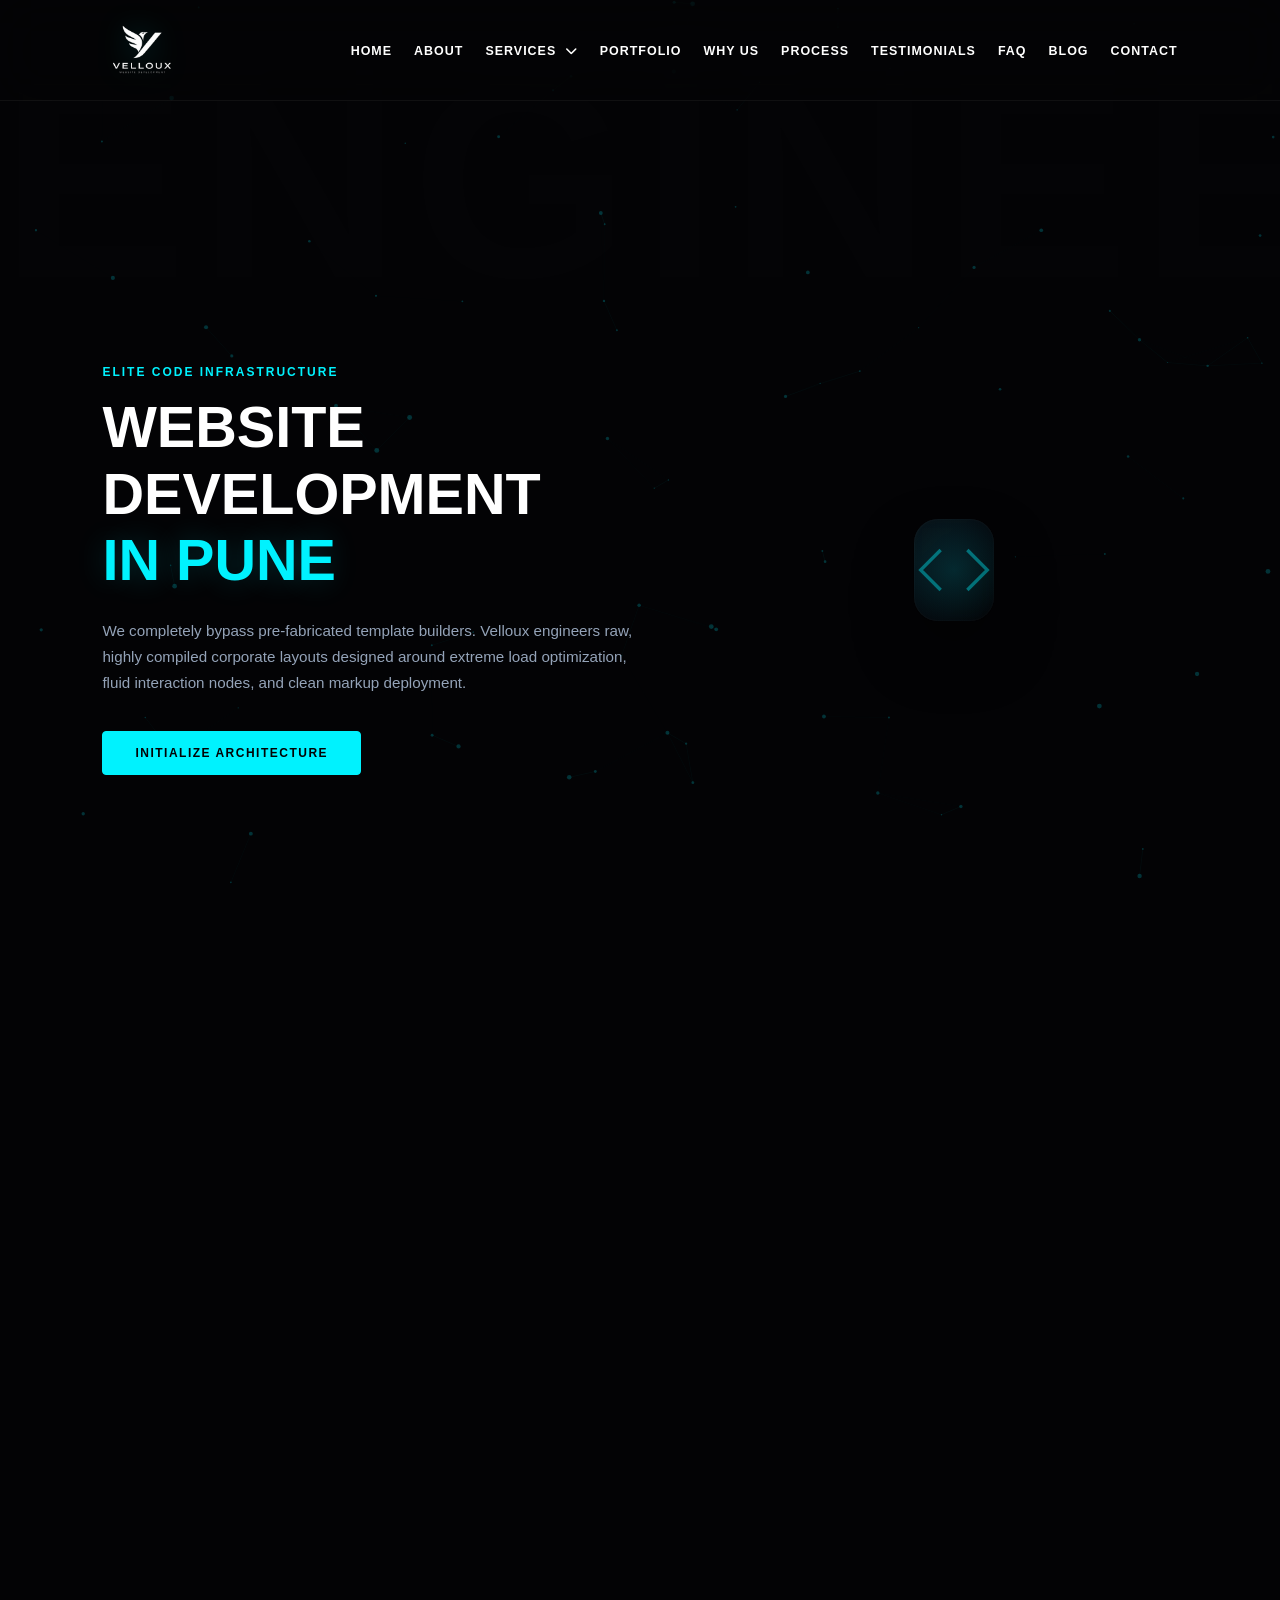
<file: website-development-pune.html>
<!DOCTYPE html>
<html lang="en">
<!-- =========================================================
  FILE: website-development-pune.html
========================================================= -->

<head>
    <meta charset="UTF-8">
    <meta name="viewport" content="width=device-width, initial-scale=1.0">
    <title>Website Development in Pune | Custom Web Development Agency | Velloux</title>
    <meta name="description"
        content="Looking for website development in Pune? Velloux builds custom, fast, and SEO-ready websites for businesses in Pune, Kharadi, Hinjewadi, Baner, and Pimpri-Chinchwad. Get a free quote today.">
    <meta name="keywords"
        content="website development in Pune, web development company Pune, custom website development Pune, website developer Pune, professional website Pune, web development Hinjewadi, web development Kharadi, web development Baner">
    <meta name="robots" content="index, follow, max-snippet:-1, max-image-preview:large, max-video-preview:-1">
    <meta name="geo.region" content="IN-MH">
    <meta name="geo.placename" content="Pune, Maharashtra, India">
    <meta name="geo.position" content="18.5204;73.8567">
    <link rel="canonical" href="https://www.velloux.in/website-development-pune.html">
    <meta property="og:type" content="website">
    <meta property="og:title" content="Website Development in Pune | Velloux">
    <meta property="og:description"
        content="Custom website development in Pune by Velloux. Fast, SEO-optimised websites for local businesses. Free consultation available.">
    <meta property="og:url" content="https://www.velloux.in/website-development-pune.html">
    <meta property="og:image" content="https://www.velloux.in/photo_video/about us.png">
    <meta property="og:site_name" content="Velloux">
    <meta name="twitter:card" content="summary_large_image">
    <meta name="twitter:title" content="Website Development Pune | Velloux">
    <meta name="twitter:description"
        content="Best custom website development agency in Pune. Fast, beautiful, SEO-ready websites.">
    <meta name="twitter:image" content="https://www.velloux.in/photo_video/about us.png">
    <script type="application/ld+json">
  {
    "@context": "https://schema.org",
    "@graph": [
      {
        "@type": "Service",
        "@id": "https://www.velloux.in/website-development-pune.html#service",
        "name": "Website Development in Pune",
        "description": "Professional custom website development services in Pune, Maharashtra. Velloux builds fast, SEO-optimised, mobile-first websites for businesses of all sizes.",
        "provider": {"@id": "https://www.velloux.in/#business"},
        "areaServed": [
          {"@type": "City", "name": "Pune"},
          {"@type": "Neighborhood", "name": "Kharadi, Pune"},
          {"@type": "Neighborhood", "name": "Hinjewadi, Pune"},
          {"@type": "Neighborhood", "name": "Baner, Pune"},
          {"@type": "City", "name": "Pimpri-Chinchwad"}
        ],
        "serviceType": "Website Development",
        "url": "https://www.velloux.in/website-development-pune.html"
      },
      {
        "@type": "FAQPage",
        "mainEntity": [
          {
            "@type": "Question",
            "name": "How much does website development cost in Pune?",
            "acceptedAnswer": {"@type": "Answer", "text": "Website development cost in Pune typically ranges from ₹10,000 for simple landing pages to ₹1,00,000+ for complex custom web applications. Velloux offers transparent pricing tailored to your business needs."}
          },
          {
            "@type": "Question",
            "name": "How long does it take to develop a website in Pune?",
            "acceptedAnswer": {"@type": "Answer", "text": "A standard website takes 1–3 weeks, while complex custom web applications may take 4–8 weeks. Velloux provides clear timelines before starting your project."}
          },
          {
            "@type": "Question",
            "name": "Which is the best website development company in Pune?",
            "acceptedAnswer": {"@type": "Answer", "text": "Velloux is one of Pune's top-rated website development agencies, known for custom builds, performance-optimised code, and post-launch support for businesses across Pune, Kharadi, Hinjewadi, and Baner."}
          }
        ]
      },
      {
        "@type": "BreadcrumbList",
        "itemListElement": [
          {"@type": "ListItem", "position": 1, "name": "Home", "item": "https://www.velloux.in/"},
          {"@type": "ListItem", "position": 2, "name": "Website Development Pune", "item": "https://www.velloux.in/website-development-pune.html"}
        ]
      }
    ]
  }
  </script>
    <link rel="stylesheet" href="style.css">
    <link rel="stylesheet" href="https://cdnjs.cloudflare.com/ajax/libs/font-awesome/6.5.1/css/all.min.css"
        integrity="sha512-DTOQO9RWCH3ppGqcWaEA1BIZOC6xxalwEsw9c2QQeAIftl+Vegovlnee1c9QX4TctnWMn13TZye+giMm8e2LwA=="
        crossorigin="anonymous" referrerpolicy="no-referrer" />
</head>

<body>

    <div id="custom-cursor"></div>
    <canvas id="interactive-particle-canvas"></canvas>

    <header>
        <a href="index.html" class="logo-block">
            <img src="photo_video/inverted logo.png" alt="Velloux Logo" class="nav-logo-img">
        </a>
        <nav>
            <ul>
                <li><a href="index.html#home">Home</a></li>
                <li><a href="about.html">About</a></li>

                <!-- SERVICES DROPDOWN GROUP -->
                <li class="dropdown">
                    <a href="index.html#services">Services <i class="fa-solid fa-chevron-down"
                            style="font-size: 0.75rem; margin-left: 4px;"></i></a>
                    <ul class="dropdown-menu">
                        <li><a href="website-development-pune.html">Website Development</a></li>
                        <li><a href="website-redesign-pune.html">Website Redesign</a></li>
                        <li><a href="ecommerce-development-pune.html">E-Commerce Dev</a></li>
                    </ul>
                </li>

                <li><a href="portfolio.html">Portfolio</a></li>
                <li><a href="index.html#why-choose-us">Why Us</a></li>
                <li><a href="index.html#process">Process</a></li>
                <li><a href="index.html#testimonials">Testimonials</a></li>
                <li><a href="index.html#faq">FAQ</a></li>
                <li><a href="blog.html">Blog</a></li>
                <li><a href="contact.html">Contact</a></li>
            </ul>
        </nav>
    </header>

    <main style="padding-top: 100px;">
        <div class="bg-watermark wm-hero">ENGINEER</div>

        <section class="hero-section">
            <div class="layout-split">
                <div>
                    <span class="section-tag">Elite Code Infrastructure</span>
                    <h1 class="section-title">Website Development <br><span>In Pune</span></h1>
                    <p class="section-desc">We completely bypass pre-fabricated template builders. Velloux engineers
                        raw, highly compiled corporate layouts designed around extreme load optimization, fluid
                        interaction nodes, and clean markup deployment.</p>
                    <a href="contact.html" class="btn-cyan">Initialize Architecture</a>
                </div>
                <div class="media-frame">
                    <div class="glow-image-wrapper">
                        <div class="graphic-surface">
                            <svg width="80" height="80" viewBox="0 0 24 24" fill="none" stroke="var(--accent-cyan)"
                                stroke-width="1" style="opacity: 0.4;">
                                <polyline points="16 18 22 12 16 6"></polyline>
                                <polyline points="8 6 2 12 8 18"></polyline>
                            </svg>
                        </div>
                    </div>
                </div>
            </div>
        </section>

        <section style="border-top: 1px solid var(--glass-border);">
            <div class="section-header-center">
                <span class="section-tag">Performance Comparison Matrix</span>
                <h2 class="section-title">The <span>Velloux Shift</span></h2>
            </div>

            <div class="why-grid">
                <div class="why-card">
                    <div class="why-icon-shell"><i class="fa-solid fa-gauge-high"></i></div>
                    <h3>Sub-Second LCP</h3>
                    <p>Websites programmed to ensure your Largest Contentful Paint completes within under a second for
                        maximum ranking acceleration.</p>
                </div>
                <div class="why-card">
                    <div class="why-icon-shell"><i class="fa-solid fa-code-branch"></i></div>
                    <h3>No Theme Bloat</h3>
                    <p>Eliminating thousands of redundant lines of plugin injection scripts to guarantee raw execution
                        speeds across mobile engines.</p>
                </div>
                <div class="why-card">
                    <div class="why-icon-shell"><i class="fa-solid fa-shield-halved"></i></div>
                    <h3>Hardened Logic Layers</h3>
                    <p>Securing backend parameters to guard administrative directories and database forms
                        comprehensively from injection routines.</p>
                </div>
            </div>
        </section>
    </main>

    <script src="script.js"></script>
</body>

</html>
</file>
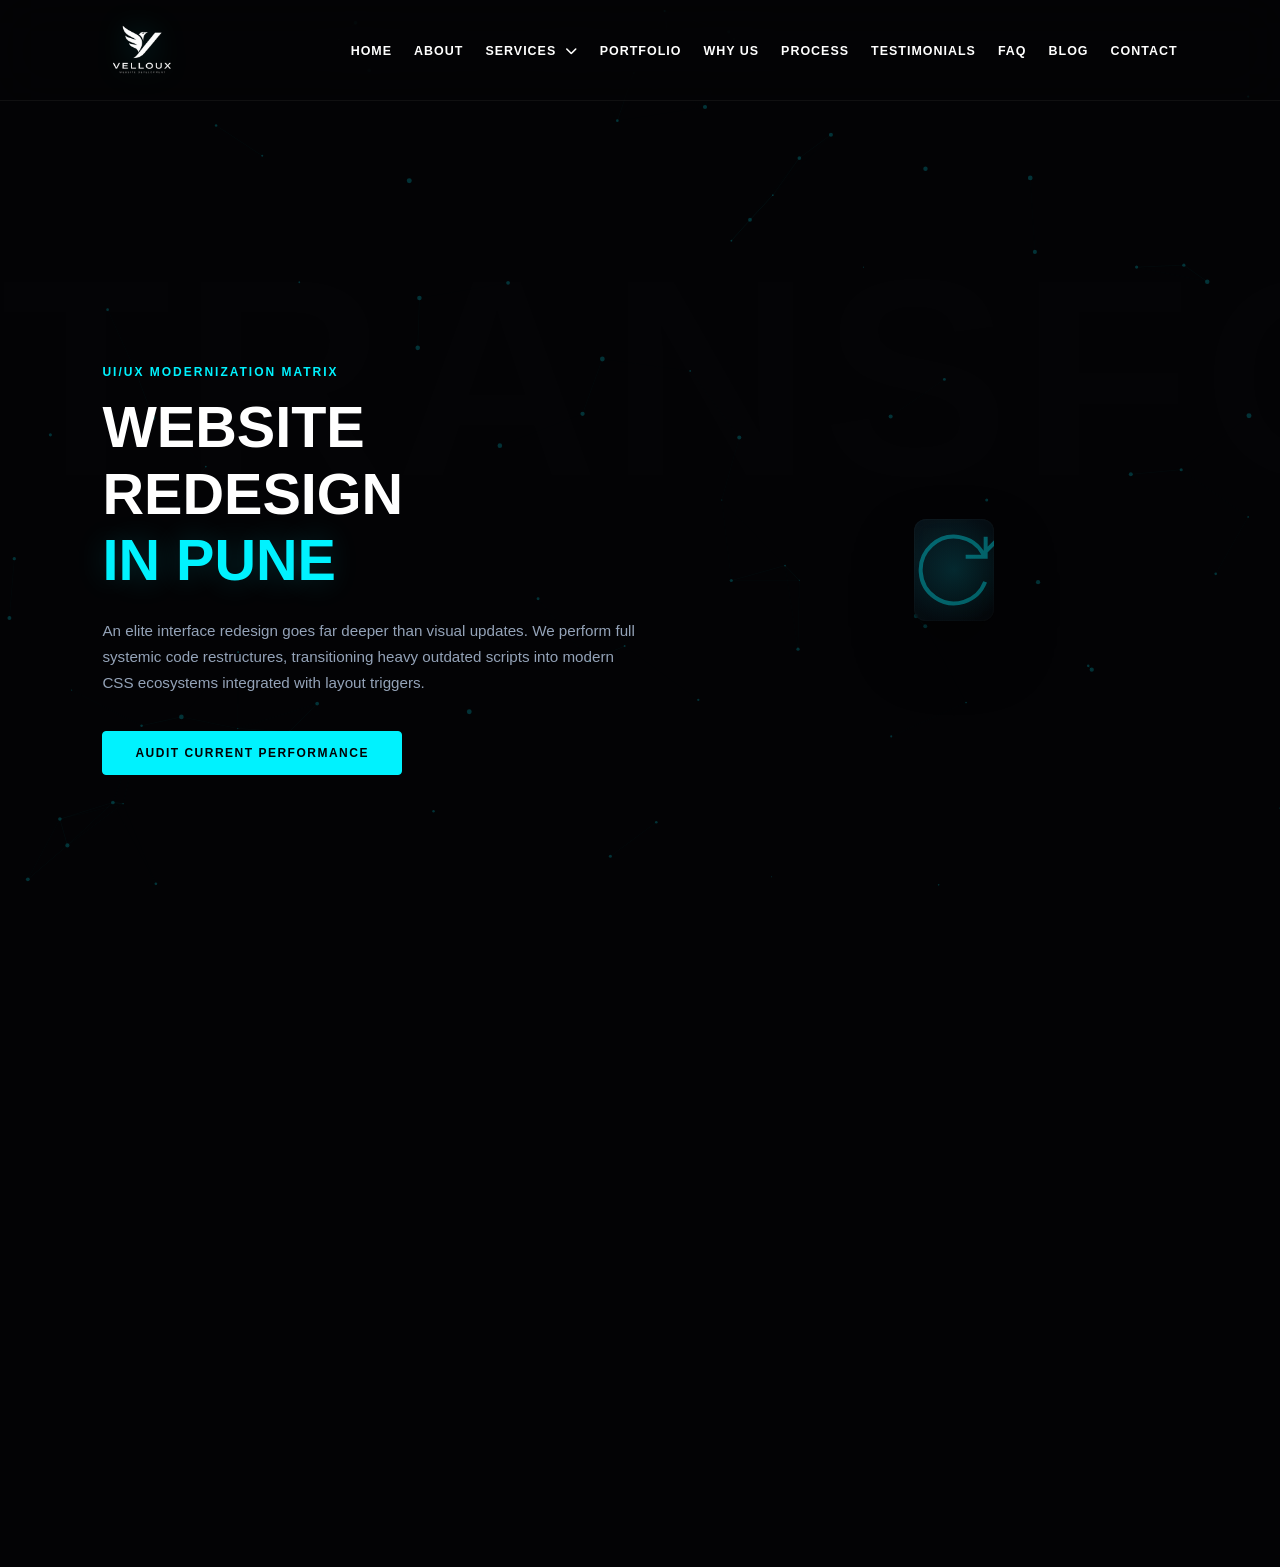
<file: website-redesign-pune.html>
<!DOCTYPE html>
<html lang="en">
<!-- =========================================================
  FILE: website-redesign-pune.html
========================================================= -->

<head>
    <meta charset="UTF-8">
    <meta name="viewport" content="width=device-width, initial-scale=1.0">
    <title>Website Redesign in Pune | Modernise Your Website | Velloux</title>
    <meta name="description"
        content="Redesign your outdated website with Velloux — Pune's expert website redesign agency. We modernise slow, old websites into fast, mobile-first, conversion-optimised experiences. Serving Pune, Hinjewadi, Baner, Kharadi.">
    <meta name="keywords"
        content="website redesign Pune, redesign old website Pune, website makeover Pune, update website design Pune, website modernisation Pune, web redesign agency Pune">
    <meta name="robots" content="index, follow, max-snippet:-1, max-image-preview:large, max-video-preview:-1">
    <meta name="geo.region" content="IN-MH">
    <meta name="geo.placename" content="Pune, Maharashtra, India">
    <meta name="geo.position" content="18.5204;73.8567">
    <link rel="canonical" href="https://www.velloux.in/website-redesign-pune.html">
    <meta property="og:type" content="website">
    <meta property="og:title" content="Website Redesign Pune | Velloux">
    <meta property="og:description"
        content="Modernise your website with Velloux. Fast, beautiful, conversion-ready redesigns for Pune businesses.">
    <meta property="og:url" content="https://www.velloux.in/website-redesign-pune.html">
    <meta property="og:image" content="https://www.velloux.in/photo_video/about us.png">
    <meta property="og:site_name" content="Velloux">
    <meta name="twitter:card" content="summary_large_image">
    <meta name="twitter:title" content="Website Redesign Pune | Velloux">
    <meta name="twitter:description"
        content="Transform your outdated website with Pune's expert redesign agency, Velloux.">
    <meta name="twitter:image" content="https://www.velloux.in/photo_video/about us.png">
    <script type="application/ld+json">
  {
    "@context": "https://schema.org",
    "@graph": [
      {
        "@type": "Service",
        "@id": "https://www.velloux.in/website-redesign-pune.html#service",
        "name": "Website Redesign in Pune",
        "description": "Professional website redesign services in Pune. Transform slow, outdated websites into fast, modern, mobile-first experiences that convert visitors into customers.",
        "provider": {"@id": "https://www.velloux.in/#business"},
        "areaServed": {"@type": "City", "name": "Pune"},
        "serviceType": "Website Redesign",
        "url": "https://www.velloux.in/website-redesign-pune.html"
      },
      {
        "@type": "BreadcrumbList",
        "itemListElement": [
          {"@type": "ListItem", "position": 1, "name": "Home", "item": "https://www.velloux.in/"},
          {"@type": "ListItem", "position": 2, "name": "Website Redesign Pune", "item": "https://www.velloux.in/website-redesign-pune.html"}
        ]
      }
    ]
  }
  </script>
</head>

<link rel="stylesheet" href="style.css">
<link rel="stylesheet" href="https://cdnjs.cloudflare.com/ajax/libs/font-awesome/6.5.1/css/all.min.css"
    integrity="sha512-DTOQO9RWCH3ppGqcWaEA1BIZOC6xxalwEsw9c2QQeAIftl+Vegovlnee1c9QX4TctnWMn13TZye+giMm8e2LwA=="
    crossorigin="anonymous" referrerpolicy="no-referrer" />
</head>

<body>

    <div id="custom-cursor"></div>
    <canvas id="interactive-particle-canvas"></canvas>

    <header>
        <a href="index.html" class="logo-block">
            <img src="photo_video/inverted logo.png" alt="Velloux Logo" class="nav-logo-img">
        </a>
        <nav>
            <ul>
                <li><a href="index.html#home">Home</a></li>
                <li><a href="about.html">About</a></li>

                <!-- SERVICES DROPDOWN GROUP -->
                <li class="dropdown">
                    <a href="index.html#services">Services <i class="fa-solid fa-chevron-down"
                            style="font-size: 0.75rem; margin-left: 4px;"></i></a>
                    <ul class="dropdown-menu">
                        <li><a href="website-development-pune.html">Website Development</a></li>
                        <li><a href="website-redesign-pune.html">Website Redesign</a></li>
                        <li><a href="ecommerce-development-pune.html">E-Commerce Dev</a></li>
                    </ul>
                </li>

                <li><a href="portfolio.html">Portfolio</a></li>
                <li><a href="index.html#why-choose-us">Why Us</a></li>
                <li><a href="index.html#process">Process</a></li>
                <li><a href="index.html#testimonials">Testimonials</a></li>
                <li><a href="index.html#faq">FAQ</a></li>
                <li><a href="blog.html">Blog</a></li>
                <li><a href="contact.html">Contact</a></li>
            </ul>
        </nav>
    </header>

    <main style="padding-top: 100px;">
        <div class="bg-watermark wm-portfolio">TRANSFORM</div>

        <section class="hero-section">
            <div class="layout-split">
                <div>
                    <span class="section-tag">UI/UX Modernization Matrix</span>
                    <h1 class="section-title">Website Redesign <br><span>In Pune</span></h1>
                    <p class="section-desc">An elite interface redesign goes far deeper than visual updates. We perform
                        full systemic code restructures, transitioning heavy outdated scripts into modern CSS ecosystems
                        integrated with layout triggers.</p>
                    <a href="contact.html" class="btn-cyan">Audit Current Performance</a>
                </div>
                <div class="media-frame">
                    <div class="glow-image-wrapper" style="border-radius: 12px;">
                        <div class="graphic-surface">
                            <svg width="80" height="80" viewBox="0 0 24 24" fill="none" stroke="var(--accent-cyan)"
                                stroke-width="1.2" style="opacity: 0.35;">
                                <path d="M21.5 2v6h-6M21.34 15.57a10 10 0 1 1-.57-8.38l5.67-5.67" />
                            </svg>
                        </div>
                    </div>
                </div>
            </div>
        </section>

        <section style="border-top: 1px solid var(--glass-border);">
            <div class="section-header-center">
                <span class="section-tag">Systemic Realignment Pipeline</span>
                <h2 class="section-title">The <span>Redesign Process</span></h2>
            </div>
            <div class="process-container">
                <div class="process-node">
                    <div class="process-step-marker">01</div>
                    <h3 style="font-size:1.1rem; margin-bottom:10px;">Structural Audit</h3>
                    <p style="color:var(--text-muted); font-size:0.85rem;">Deconstructing scripts, styling maps, and
                        database payloads to pinpoint index delays.</p>
                </div>
                <div class="process-node">
                    <div class="process-step-marker">02</div>
                    <h3 style="font-size:1.1rem; margin-bottom:10px;">UX Wireframing</h3>
                    <p style="color:var(--text-muted); font-size:0.85rem;">Mapping out conversion paths along clean
                        fluid lines using immersive glassmorphic properties.</p>
                </div>
                <div class="process-node">
                    <div class="process-step-marker">03</div>
                    <h3 style="font-size:1.1rem; margin-bottom:10px;">Clean Coding</h3>
                    <p style="color:var(--text-muted); font-size:0.85rem;">Assembling layouts into compiled markup
                        elements optimized cleanly for screen renderings.</p>
                </div>
                <div class="process-node">
                    <div class="process-step-marker">04</div>
                    <h3 style="font-size:1.1rem; margin-bottom:10px;">Deployment</h3>
                    <p style="color:var(--text-muted); font-size:0.85rem;">Managing asset migration with zero runtime
                        site downtime, ensuring search URLs map correctly.</p>
                </div>
            </div>
        </section>
    </main>

    <script src="script.js"></script>
</body>

</html>
</file>
<file: style.css>
/* --- DESIGN SYSTEM & COLOR TOKENS --- */
:root {
    --bg-dark: #030305;
    --bg-card: rgba(12, 13, 15, 0.6);
    --glass-border: rgba(255, 255, 255, 0.05);
    --glass-glow: rgba(0, 242, 254, 0.03);
    --accent-cyan: #00f2fe;
    --accent-teal: #05d5e4;
    --text-pure: #ffffff;
    --text-muted: #94a3b8;
    --font-main: -apple-system, BlinkMacSystemFont, "Segoe UI", Roboto, sans-serif;
    --transition-smooth: all 0.5s cubic-bezier(0.16, 1, 0.3, 1);
    --transition-portfolio: all 0.4s cubic-bezier(0.25, 1, 0.5, 1);
}

/* --- RESET & LAYOUT ROOT --- */
* {
    box-sizing: border-box;
    margin: 0;
    padding: 0;
}

html {
    scroll-behavior: smooth;
    background-color: var(--bg-dark);
    color: var(--text-pure);
    font-family: var(--font-main);
    -webkit-font-smoothing: antialiased;
    overflow-x: hidden;
}

/* --- GRAPHIC LOGO INTEGRATION --- */
.nav-logo-img,
.footer-logo-img {
    height: 80px;
    width: auto;
    display: block;
    object-fit: contain;
    filter: drop-shadow(0 0 15px rgba(0, 242, 254, 0.2));
}

.nav-logo-img {
    transition: var(--transition-smooth);
}

.nav-logo-img:hover {
    filter: drop-shadow(0 0 25px rgba(0, 242, 254, 0.5)) brightness(1.1);
}

.footer-logo-wrap {
    margin-bottom: 10px;
    display: inline-block;
}

/* --- CUSTOM KINETIC CURSOR --- */
#custom-cursor {
    width: 20px;
    height: 20px;
    border: 2px solid var(--accent-cyan);
    border-radius: 50%;
    position: fixed;
    transform: translate(-50%, -50%);
    pointer-events: none;
    z-index: 9999;
    transition: width 0.3s, height 0.3s, background-color 0.3s, opacity 0.3s;
    opacity: 0;
}

/* --- SCROLLBAR DESIGN --- */
::-webkit-scrollbar {
    width: 8px;
}

::-webkit-scrollbar-track {
    background: var(--bg-dark);
}

::-webkit-scrollbar-thumb {
    background: #1e293b;
    border-radius: 4px;
}

::-webkit-scrollbar-thumb:hover {
    background: var(--accent-cyan);
}

/* --- INTERACTIVE CANVAS BACKDROP --- */
#interactive-particle-canvas {
    position: fixed;
    top: 0;
    left: 0;
    width: 100vw;
    height: 100vh;
    z-index: -2;
    pointer-events: none;
}

/* --- BACKGROUND WATERMARK TYPOGRAPHY --- */
.bg-watermark {
    position: absolute;
    width: 100%;
    text-align: center;
    font-size: 22vw;
    font-weight: 900;
    color: rgba(255, 255, 255, 0.006);
    letter-spacing: 10px;
    z-index: -1;
    pointer-events: none;
    user-select: none;
    left: 50%;
    transform: translateX(-50%);
    text-transform: uppercase;
    white-space: nowrap;
}

.wm-hero { top: 2%; }
.wm-services { top: 13%; }
.wm-portfolio { top: 24%; }
.wm-why { top: 35%; }
.wm-process { top: 46%; }
.wm-about { top: 90%; }
.wm-testimonials {
    top: 57%;
    font-size: 14vw;
}
.wm-faq {
    top: 68%;
    font-size: 14vw;
}
.wm-contact {
    top: 79%;
    font-size: 12vw;
}

/* --- PREMIUM PRELOADER --- */
body.is-loading {
    overflow: hidden !important;
    height: 100vh !important;
    width: 100vw !important;
}

#preloader {
    position: fixed;
    top: 0;
    left: 0;
    width: 100vw;
    height: 100vh;
    background-color: #030305;
    z-index: 999999;
    display: flex;
    justify-content: center;
    align-items: center;
    transition: opacity 0.5s cubic-bezier(0.16, 1, 0.3, 1), visibility 0.5s ease;
    opacity: 1;
    visibility: visible;
}

#preloader.fade-out {
    opacity: 0 !important;
    visibility: hidden !important;
    display: none !important;
}

#preloader-video {
    width: 100%;
    height: 100%;
    object-fit: cover;
}

/* --- NAVIGATION & HEADER --- */
header {
    position: fixed;
    top: 0;
    left: 0;
    width: 100%;
    padding: 10px 8%;
    display: flex;
    justify-content: space-between;
    align-items: center;
    z-index: 100;
    background: rgba(5, 5, 6, 0.4);
    backdrop-filter: blur(25px);
    -webkit-backdrop-filter: blur(25px);
    border-bottom: 1px solid var(--glass-border);
}



nav ul {
    display: flex;
    list-style: none;
    gap: 22px;
}

nav ul li {
    position: relative;
    display: inline-block;
}

nav a {
    text-decoration: none;
    color: var(--text-pure);
    font-size: 0.78rem;
    font-weight: 600;
    text-transform: uppercase;
    letter-spacing: 1px;
    transition: var(--transition-smooth);
    position: relative;
    padding: 4px 0;
}

nav a::after {
    content: '';
    position: absolute;
    bottom: 0;
    left: 0;
    width: 0;
    height: 1px;
    background: var(--accent-cyan);
    transition: var(--transition-smooth);
}

nav a:hover::after,
nav li.active a::after {
    width: 100%;
}

nav a:hover,
nav li.active a {
    color: var(--accent-cyan);
}

.nav-search {
    background: none;
    border: none;
    color: var(--text-pure);
    cursor: pointer;
    transition: var(--transition-smooth);
}

.nav-search:hover {
    color: var(--accent-cyan);
    transform: scale(1.1);
}

/* --- DROPDOWN LAYER SYSTEM --- */
nav .dropdown-menu {
    position: absolute;
    top: 100%;
    left: 50%;
    transform: translateX(-50%) translateY(10px);
    background: rgba(10, 12, 16, 0.95);
    border: 1px solid var(--glass-border);
    backdrop-filter: blur(20px);
    min-width: 220px;
    border-radius: 8px;
    padding: 10px 0;
    opacity: 0;
    visibility: hidden;
    pointer-events: none;
    transition: opacity 0.3s ease, transform 0.3s ease, visibility 0.3s;
    z-index: 1000;
    box-shadow: 0 10px 30px rgba(0, 0, 0, 0.5);
}

nav .dropdown-menu li {
    display: block;
    width: 100%;
    padding: 0;
    margin: 0;
}

nav .dropdown-menu li a {
    display: block;
    padding: 12px 20px;
    color: var(--text-muted);
    font-size: 0.85rem;
    text-transform: none;
    letter-spacing: 0.5px;
    text-align: left;
    transition: var(--transition-smooth);
    width: 100%;
    box-sizing: border-box;
}

nav .dropdown-menu li a:hover {
    color: var(--accent-cyan);
    background: rgba(0, 242, 254, 0.05);
    padding-left: 24px;
}

nav li.dropdown:hover .dropdown-menu {
    opacity: 1;
    visibility: visible;
    pointer-events: auto;
    transform: translateX(-50%) translateY(0);
}

/* --- GLOBAL LAYOUT CONTAINERS --- */
section {
    padding: 120px 8%;
    position: relative;
    max-width: 1440px;
    margin: 0 auto;
}

.layout-split {
    display: grid;
    grid-template-columns: 1.1fr 0.9fr;
    gap: 80px;
    align-items: center;
}

.section-header-center {
    text-align: center;
    margin-bottom: 60px;
}

.section-header-center .section-desc {
    margin: 0 auto;
}

/* --- TYPOGRAPHY AND SUB-TAGS --- */
.section-tag {
    color: var(--accent-cyan);
    font-size: 0.75rem;
    font-weight: 700;
    text-transform: uppercase;
    letter-spacing: 2px;
    display: block;
    margin-bottom: 15px;
}

.section-title {
    font-size: clamp(2.2rem, 4.5vw, 3.8rem);
    font-weight: 700;
    line-height: 1.15;
    text-transform: uppercase;
    margin-bottom: 25px;
}

.section-title span {
    color: var(--accent-cyan);
    text-shadow: 0 0 30px rgba(0, 242, 254, 0.2);
}

.section-desc {
    color: var(--text-muted);
    font-size: 0.95rem;
    line-height: 1.7;
    margin-bottom: 35px;
    max-width: 540px;
}

/* --- BUTTONS & ACTIONS --- */
.btn-cyan {
    display: inline-block;
    padding: 14px 32px;
    background: var(--accent-cyan);
    color: var(--bg-dark);
    text-decoration: none;
    font-size: 0.75rem;
    font-weight: 700;
    text-transform: uppercase;
    letter-spacing: 1.5px;
    border-radius: 4px;
    transition: var(--transition-smooth);
    border: 1px solid var(--accent-cyan);
    cursor: pointer;
}

.btn-cyan:hover {
    background: transparent;
    color: var(--accent-cyan);
    box-shadow: 0 0 25px rgba(0, 242, 254, 0.4);
    transform: translateY(-2px);
}

/* --- SURFACES & ENGINES --- */
.media-frame {
    position: relative;
    justify-self: center;
    perspective: 1200px;
}

.glow-image-wrapper {
    width: 100%;
    max-width: 380px;
    aspect-ratio: 0.78 / 1;
    border-radius: 24px;
    overflow: hidden;
    background: rgba(255, 255, 255, 0.01);
    position: relative;
    box-shadow: 0 30px 60px rgba(0, 0, 0, 0.4), inset 0 0 0 1px var(--glass-border);
    backdrop-filter: blur(10px);
    -webkit-backdrop-filter: blur(10px);
    transition: transform 0.5s cubic-bezier(0.16, 1, 0.3, 1);
    transform-style: preserve-3d;
}

.graphic-surface {
    width: 100%;
    height: 100%;
    background: linear-gradient(135deg, rgba(9, 30, 41, 0.6) 0%, rgba(3, 7, 10, 0.8) 100%);
    display: flex;
    align-items: center;
    justify-content: center;
    position: relative;
}

.graphic-surface::after {
    content: '';
    position: absolute;
    width: 140%;
    height: 140%;
    background: radial-gradient(circle, rgba(0, 242, 254, 0.12) 0%, transparent 60%);
    top: -20%;
    right: -20%;
}

.hero-section {
    min-height: 100vh;
    display: flex;
    align-items: center;
    padding-top: 160px;
}

/* --- ABOUT MATRIX CORE --- */
.value-matrix {
    display: grid;
    grid-template-columns: repeat(2, 1fr);
    gap: 25px;
    margin-bottom: 40px;
}

.value-node h4 {
    font-size: 1.05rem;
    font-weight: 600;
    margin-bottom: 10px;
    display: flex;
    align-items: center;
    gap: 10px;
    color: var(--text-pure);
}

.value-node h4 svg {
    color: var(--accent-cyan);
}

.value-node p {
    color: var(--text-muted);
    font-size: 0.88rem;
    line-height: 1.6;
}

.accordion-wrapper {
    margin-top: 30px;
}

.accordion-node {
    border-bottom: 1px solid var(--glass-border);
    padding: 15px 0;
}

.accordion-trigger {
    width: 100%;
    background: none;
    border: none;
    text-align: left;
    color: var(--text-pure);
    font-size: 1rem;
    font-weight: 600;
    cursor: pointer;
    display: flex;
    justify-content: space-between;
    align-items: center;
}

.accordion-panel {
    max-height: 0;
    overflow: hidden;
    transition: max-height 0.3s ease;
}

.accordion-panel p {
    padding-top: 12px;
    color: var(--text-muted);
    font-size: 0.88rem;
    line-height: 1.6;
}

/* --- SERVICES GRID --- */
.services-layout {
    grid-template-columns: 0.9fr 1.1fr;
}

.services-grid {
    display: grid;
    grid-template-columns: repeat(2, 1fr);
    gap: 25px;
    perspective: 1000px;
}

.service-block {
    background: var(--bg-card);
    backdrop-filter: blur(15px);
    -webkit-backdrop-filter: blur(15px);
    border: 1px solid var(--glass-border);
    padding: 40px 30px;
    border-radius: 12px;
    transition: var(--transition-smooth);
    text-align: left;
    cursor: pointer;
    transform-style: preserve-3d;
}

.service-block:hover {
    border-color: rgba(0, 242, 254, 0.4);
    background: rgba(12, 13, 15, 0.8);
    box-shadow: 0 30px 60px rgba(0, 0, 0, 0.6), inset 0 0 20px var(--glass-glow);
}

.service-icon-box {
    margin-bottom: 25px;
    color: var(--accent-cyan);
    transition: var(--transition-smooth);
    transform: translateZ(20px);
}

.service-block:hover .service-icon-box {
    transform: translateZ(35px) scale(1.1);
    filter: drop-shadow(0 0 8px rgba(0, 242, 254, 0.6));
}

.service-block h3 {
    font-size: 1.15rem;
    font-weight: 600;
    margin-bottom: 12px;
    text-transform: uppercase;
    letter-spacing: 0.5px;
    transform: translateZ(15px);
}

.service-block p {
    color: var(--text-muted);
    font-size: 0.85rem;
    line-height: 1.6;
    transform: translateZ(10px);
}

/* --- PORTFOLIO MODULES --- */
.portfolio-grid {
    display: grid;
    grid-template-columns: repeat(3, 1fr);
    gap: 30px;
}

.portfolio-card {
    background: var(--bg-card);
    backdrop-filter: blur(15px);
    -webkit-backdrop-filter: blur(15px);
    border: 1px solid var(--glass-border);
    border-radius: 18px;
    overflow: hidden;
    transition: all 0.4s ease;
    display: flex;
    flex-direction: column;
    height: 100%;
}

.portfolio-card:hover {
    transform: translateY(-8px);
    border-color: rgba(0, 242, 254, 0.4);
    box-shadow: 0 20px 40px rgba(0, 0, 0, 0.4), 0 0 20px rgba(0, 242, 254, 0.08);
}

.portfolio-preview {
    display: block;
    position: relative;
    overflow: hidden;
    border-bottom: 1px solid var(--glass-border);
}

.portfolio-preview::before {
    content: "";
    display: block;
    height: 38px;
    background: rgba(255, 255, 255, 0.04);
    border-bottom: 1px solid var(--glass-border);
}

.portfolio-preview::after {
    content: "●  ●  ●";
    position: absolute;
    top: 11px;
    left: 15px;
    font-size: 10px;
    letter-spacing: 3px;
    color: rgba(255, 255, 255, 0.4);
}

.portfolio-preview img {
    width: 100%;
    height: 220px;
    object-fit: cover;
    object-position: top;
    display: block;
    transition: transform 0.5s ease;
}

.portfolio-card:hover .portfolio-preview img {
    transform: scale(1.03);
}

.portfolio-content {
    padding: 22px;
    display: flex;
    flex-direction: column;
    flex-grow: 1;
}

.portfolio-meta {
    font-size: 0.72rem;
    color: var(--accent-cyan);
    text-transform: uppercase;
    letter-spacing: 1.5px;
    font-weight: 700;
    margin-bottom: 12px;
}

.portfolio-content h3 {
    font-size: 1.35rem;
    margin-bottom: 12px;
}

.portfolio-content p {
    color: var(--text-muted);
    line-height: 1.7;
    margin-bottom: 20px;
    display: -webkit-box;
    -webkit-line-clamp: 3;
    line-clamp: 3;
    -webkit-box-orient: vertical;
    overflow: hidden;
}

.portfolio-link {
    font-size: 0.85rem;
    color: var(--accent-cyan);
    text-decoration: none;
    font-weight: 600;
    margin-top: auto;
    transition: var(--transition-smooth);
}

.portfolio-link:hover {
    letter-spacing: 0.5px;
}

/* --- WHY CHOOSE US STRUCTURE --- */
.why-grid {
    display: grid;
    grid-template-columns: repeat(3, 1fr);
    gap: 30px;
}

.why-card {
    background: rgba(255, 255, 255, 0.01);
    border: 1px solid var(--glass-border);
    border-radius: 12px;
    padding: 45px 35px;
    transition: var(--transition-smooth);
}

.why-card:hover {
    background: rgba(255, 255, 255, 0.02);
    border-color: rgba(0, 242, 254, 0.2);
    transform: scale(1.02);
}

.why-icon-shell {
    width: 50px;
    height: 50px;
    background: rgba(0, 242, 254, 0.05);
    color: var(--accent-cyan);
    border-radius: 10px;
    display: flex;
    align-items: center;
    justify-content: center;
    margin-bottom: 25px;
    border: 1px solid rgba(0, 242, 254, 0.1);
}

.why-card h3 {
    font-size: 1.25rem;
    font-weight: 600;
    text-transform: uppercase;
    letter-spacing: 0.5px;
    margin-bottom: 15px;
}

.why-card p {
    color: var(--text-muted);
    font-size: 0.85rem;
    line-height: 1.65;
}

/* --- PROCESS TIMELINE ENGINE --- */
.process-container {
    position: relative;
    display: grid;
    grid-template-columns: repeat(4, 1fr);
    gap: 30px;
    margin-top: 20px;
}

.process-container::before {
    content: '';
    position: absolute;
    top: 25px;
    left: 0;
    width: 100%;
    height: 1px;
    background: linear-gradient(90deg, transparent, var(--glass-border) 20%, var(--glass-border) 80%, transparent);
    z-index: 1;
}

.process-node {
    position: relative;
    z-index: 2;
    text-align: left;
}

.process-step-marker {
    width: 50px;
    height: 50px;
    background: #030305;
    border: 1px solid var(--glass-border);
    border-radius: 50%;
    display: flex;
    align-items: center;
    justify-content: center;
    font-size: 0.95rem;
    font-weight: 700;
    color: var(--text-muted);
    margin-bottom: 25px;
    transition: var(--transition-smooth);
}

.process-node:hover .process-step-marker {
    border-color: var(--accent-cyan);
    color: var(--accent-cyan);
    box-shadow: 0 0 15px rgba(0, 242, 254, 0.2);
}

.process-node h3 {
    font-size: 1.15rem;
    font-weight: 600;
    margin-bottom: 12px;
    text-transform: uppercase;
    letter-spacing: 0.5px;
}

.process-node p {
    color: var(--text-muted);
    font-size: 0.85rem;
    line-height: 1.6;
}


/* ==========================
   TRUST BAR
========================== */

.trust-bar{
    display:grid;
    grid-template-columns:repeat(4,1fr);
    gap:20px;
    margin-bottom:50px;
}

.trust-item{
    background:var(--bg-card);
    backdrop-filter:blur(15px);
    border:1px solid var(--glass-border);
    border-radius:16px;
    padding:25px;
    text-align:center;
    transition:0.3s ease;
}

.trust-item:hover{
    transform:translateY(-5px);
    border-color:rgba(0,242,254,0.25);
}

.trust-item h3{
    font-size:2rem;
    color:var(--accent-cyan);
    margin-bottom:8px;
}

.trust-item span{
    color:var(--text-muted);
    font-size:0.9rem;
}

/* ==========================
   TESTIMONIALS
========================== */

.testimonials-grid{
    display:grid;
    grid-template-columns:repeat(3,1fr);
    gap:30px;
}

.testimonial-card{
    background:var(--bg-card);
    backdrop-filter:blur(15px);
    border:1px solid var(--glass-border);
    border-radius:18px;
    padding:30px;
    display:flex;
    flex-direction:column;
    justify-content:space-between;
    transition:0.3s ease;
    min-height:300px;
}

.testimonial-card:hover{
    transform:translateY(-8px);
    border-color:rgba(0,242,254,0.25);
    box-shadow:0 20px 40px rgba(0,0,0,0.4);
}

.review-stars{
    color:#FFD700;
    font-size:1.1rem;
    letter-spacing:3px;
    margin-bottom:18px;
}

.testimonial-text{
    color:var(--text-pure);
    line-height:1.8;
    font-size:0.95rem;
    margin-bottom:30px;
}

.client-info{
    display:flex;
    align-items:center;
    gap:15px;
    border-top:1px solid rgba(255,255,255,0.08);
    padding-top:20px;
}

.client-avatar-shell{
    width:48px;
    height:48px;
    border-radius:50%;
    display:flex;
    align-items:center;
    justify-content:center;
    background:linear-gradient(
        135deg,
        rgba(0,242,254,0.15),
        rgba(0,242,254,0.35)
    );
    color:var(--accent-cyan);
    font-weight:700;
}

.client-details h4{
    margin:0;
    font-size:1rem;
}

.client-details span{
    color:var(--text-muted);
    font-size:0.85rem;
}

/* ==========================
   CTA CARD
========================== */

.cta-card{
    text-align:center;
}

.cta-tag{
    display:inline-block;
    padding:8px 14px;
    border-radius:999px;
    background:rgba(0,242,254,0.08);
    color:var(--accent-cyan);
    font-size:0.75rem;
    letter-spacing:1px;
    margin-bottom:20px;
}

.cta-card h3{
    margin-bottom:20px;
    font-size:1.6rem;
}

.cta-button{
    margin-top:auto;
    display:inline-block;
    padding:12px 24px;
    border-radius:999px;
    text-decoration:none;
    color:#000;
    background:var(--accent-cyan);
    font-weight:600;
    transition:0.3s ease;
}

.cta-button:hover{
    transform:translateY(-2px);
}

/* ==========================
   RESPONSIVE
========================== */

@media(max-width:992px){

    .trust-bar{
        grid-template-columns:repeat(2,1fr);
    }

    .testimonials-grid{
        grid-template-columns:1fr;
    }
}

@media(max-width:576px){

    .trust-bar{
        grid-template-columns:1fr;
    }
}

/* --- CALL TO ACTION MODULE --- */
.cta-card {
    text-align: center;
}

.cta-tag {
    display: inline-block;
    padding: 8px 14px;
    border-radius: 999px;
    background: rgba(0, 242, 254, 0.05);
    border: 1px solid rgba(0, 242, 254, 0.15);
    color: var(--accent-cyan);
    font-size: 0.75rem;
    font-weight: 600;
    text-transform: uppercase;
    letter-spacing: 1px;
}

/* --- FAQ MODULE ENGINE --- */
.faq-accordion-node {
    border-bottom: 1px solid var(--glass-border);
    padding: 20px 0;
}

.faq-trigger-btn {
    width: 100%;
    background: none;
    border: none;
    text-align: left;
    color: var(--text-pure);
    font-size: 1.1rem;
    font-weight: 600;
    cursor: pointer;
    display: flex;
    justify-content: space-between;
    align-items: center;
    padding: 10px 0;
}

.faq-trigger-btn span {
    font-size: 1.5rem;
    color: var(--accent-cyan);
    transition: transform 0.3s ease;
}

.faq-panel-content {
    max-height: 0;
    overflow: hidden;
    transition: max-height 0.5s cubic-bezier(0.16, 1, 0.3, 1);
}

.faq-panel-content p {
    padding-top: 18px;
    color: var(--text-muted);
    font-size: 0.95rem;
    line-height: 1.7;
}

/* --- CONTACT MODULE & COMBINED FORM FIELDS --- */
.contact-layout {
    display: grid;
    grid-template-columns: .9fr 1.1fr;
    gap: 50px;
    margin-top: 60px;
}

.contact-wrapper {
    display: grid;
    grid-template-columns: 1fr 1.2fr;
    gap: 40px;
    margin-top: 60px;
}

.contact-info-panel, 
.contact-form-panel {
    background: var(--bg-card);
    border: 1px solid var(--glass-border);
    border-radius: 20px;
    padding: 30px;
}

.contact-info-panel h3 {
    font-size: 2rem;
    margin-bottom: 10px;
}

.contact-address {
    color: var(--text-muted);
    margin-bottom: 25px;
}

/* --- CONSOLIDATED MAP CONTAINER SYSTEM --- */
.map-wrapper,
.map-container {
    overflow: hidden;
    border-radius: 14px;
    border: 1px solid var(--glass-border);
    margin-top: 35px;
}

.map-wrapper iframe,
.map-container iframe {
    width: 100%;
    height: 300px;
    border: none;
}

.contact-socials {
    display: flex;
    flex-wrap: wrap;
    gap: 12px;
    margin-top: 25px;
}

.social-btn {
    padding: 12px 18px;
    border-radius: 999px;
    border: 1px solid rgba(0,242,254,.2);
    color: var(--accent-cyan);
    text-decoration: none;
    transition: .3s;
}

.social-btn:hover {
    background: rgba(0,242,254,.08);
    transform: translateY(-3px);
}

.contact-form-panel form {
    display: flex;
    flex-direction: column;
    gap: 18px;
}

/* --- CONSOLIDATED FORM CONTROL INPUTS --- */
.contact-form-panel input, 
.contact-form-panel textarea,
.contact-input-field {
    background: rgba(255, 255, 255, 0.02);
    border: 1px solid var(--glass-border);
    border-radius: 10px;
    padding: 16px;
    color: #fff;
    width: 100%;
}

.contact-form-panel input:focus, 
.contact-form-panel textarea:focus,
.contact-input-field:focus {
    outline: none;
    border-color: var(--accent-cyan);
}

.form-group-full {
    margin-top: 20px;
}

/* --- FOOTER MODULE --- */
.footer-container {
    display: grid;
    grid-template-columns: 1.5fr repeat(3, 1fr);
    gap: 50px;
    max-width: 1200px;
    margin: 0 auto;
    padding: 80px 24px 0 24px;
}

.footer-column h3.column-title {
    font-size: 1.1rem;
    font-weight: 600;
    text-transform: uppercase;
    letter-spacing: 1px;
    margin-bottom: 25px;
    color: var(--text-pure);
}

.footer-links {
    list-style: none;
}

.footer-links li {
    margin-bottom: 12px;
}

.footer-links a {
    color: var(--text-muted);
    text-decoration: none;
    font-size: 0.95rem;
    transition: all 0.3s ease;
    display: inline-block;
}

.footer-links a:hover {
    color: var(--accent-cyan);
    transform: translateX(6px);
}

.social-media-cluster {
    display: flex;
    gap: 12px;
    margin-top: 24px;
}

.social-icon {
    width: 42px;
    height: 42px;
    border-radius: 50%;
    background: rgba(255, 255, 255, 0.01);
    border: 1px solid var(--glass-border);
    display: flex;
    align-items: center;
    justify-content: center;
    color: var(--text-muted);
    transition: all 0.3s cubic-bezier(0.16, 1, 0.3, 1);
}

.subscribe-form {
    display: flex;
    margin-top: 20px;
    border: 1px solid var(--glass-border);
    border-radius: 4px;
    overflow: hidden;
}

.subscribe-form input {
    background: rgba(255, 255, 255, 0.01);
    border: none;
    padding: 14px;
    color: #fff;
    font-size: 0.85rem;
    flex-grow: 1;
    outline: none;
}

.subscribe-form button {
    background: #ffffff;
    color: #030305;
    border: none;
    padding: 0 16px;
    cursor: pointer;
    display: flex;
    align-items: center;
    justify-content: center;
    transition: background 0.3s ease;
}

.subscribe-form button:hover {
    background: var(--text-muted);
}

.footer-bottom {
    margin-top: 64px;
    border-top: 1px solid var(--glass-border);
    padding: 24px 0;
}

.bottom-container {
    max-width: 1200px;
    margin: 0 auto;
    padding: 0 24px;
    display: flex;
    justify-content: space-between;
    align-items: center;
    font-size: 0.85rem;
    color: var(--text-muted);
}

.bottom-legal a {
    color: var(--text-muted);
    text-decoration: none;
    margin-left: 24px;
    transition: color 0.3s ease;
}

.bottom-legal a:hover {
    color: var(--text-pure);
}

/* --- MICRO INTERACTIVE INTERFACES --- */
.pulse-ring {
    position: absolute;
    bottom: -20px;
    left: -20px;
    width: 80px;
    height: 80px;
    background: rgba(0, 242, 254, 0.05);
    border-radius: 50%;
    display: flex;
    align-items: center;
    justify-content: center;
    cursor: pointer;
    border: 1px solid rgba(0, 242, 254, 0.15);
    transition: var(--transition-smooth);
    z-index: 5;
}

.pulse-ring::after {
    content: '';
    width: 12px;
    height: 12px;
    background: var(--accent-cyan);
    border-radius: 50%;
    transition: var(--transition-smooth);
}

.pulse-ring:hover {
    transform: scale(1.1);
    background: rgba(0, 242, 254, 0.15);
    box-shadow: 0 0 30px rgba(0, 242, 254, 0.2);
}

/* --- KINETIC SCROLL REVEAL ENGINE --- */
.scroll-reveal {
    opacity: 0;
    transform: translateY(60px);
    transition: opacity 1s cubic-bezier(0.16, 1, 0.3, 1), transform 1s cubic-bezier(0.16, 1, 0.3, 1);
}

.scroll-reveal.visible {
    opacity: 1;
    transform: translateY(0);
}

/* --- POPUP / OVERLAY DIALOG MODULES --- */
.popup-icon {
    font-size: 2.5rem;
    color: #00f2fe;
    margin-bottom: 15px;
}

.custom-popup-box h3 {
    font-size: 1.4rem;
    color: #ffffff;
    margin-bottom: 10px;
    letter-spacing: 1px;
    text-transform: uppercase;
}

.custom-popup-box p {
    font-size: 0.9rem;
    color: rgba(255, 255, 255, 0.7);
    line-height: 1.6;
    margin-bottom: 25px;
}

.btn-cyan-small {
    background: linear-gradient(135deg, #00f2fe 0%, #4facfe 100%);
    border: none;
    color: #0a0c10;
    padding: 10px 25px;
    font-size: 0.8rem;
    font-weight: 600;
    text-transform: uppercase;
    letter-spacing: 1px;
    border-radius: 4px;
    cursor: pointer;
    transition: transform 0.2s ease, box-shadow 0.2s ease;
}

.btn-cyan-small:hover {
    transform: translateY(-2px);
    box-shadow: 0 5px 15px rgba(0, 242, 254, 0.4);
}

/* --- STATS COUNTER COMPONENTS --- */
.pillar-card h3 {
    font-size: 1.25rem;
    color: #ffffff;
    margin-bottom: 15px;
}

.pillar-card p {
    color: rgba(255, 255, 255, 0.6);
    font-size: 0.9rem;
    line-height: 1.6;
}

.stats-grid {
    display: grid;
    grid-template-columns: repeat(3, 1fr);
    gap: 20px;
    background: rgba(255, 255, 255, 0.02);
    border: 1px solid rgba(255, 255, 255, 0.05);
    border-radius: 16px;
    padding: 40px;
    text-align: center;
}

.stat-item {
    display: flex;
    flex-direction: column;
}

.stat-number {
    font-size: 3rem;
    font-weight: 700;
    color: var(--accent-cyan);
    margin-bottom: 5px;
}

.stat-label {
    font-size: 0.85rem;
    color: var(--text-muted);
    text-transform: uppercase;
    letter-spacing: 1px;
}
/* ==========================
   DESIGN SHOWCASE
========================== */
</file>
